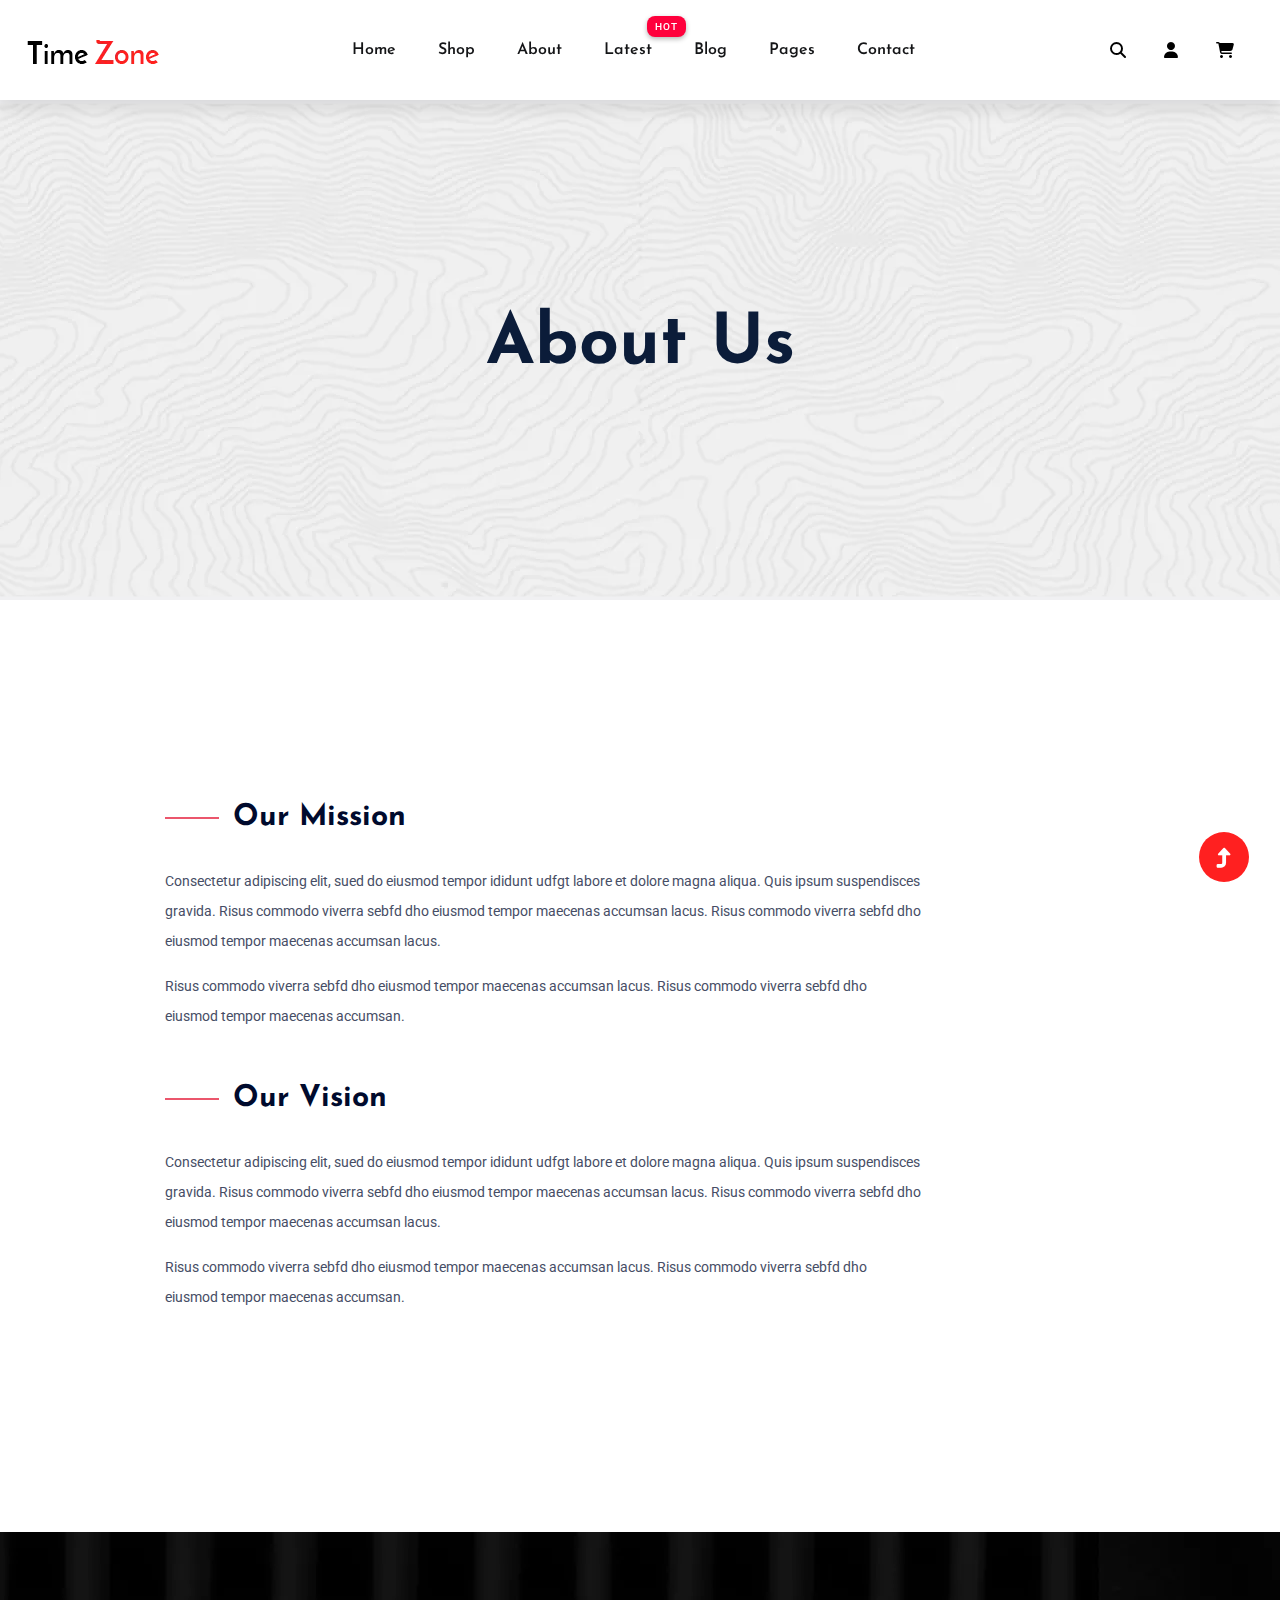
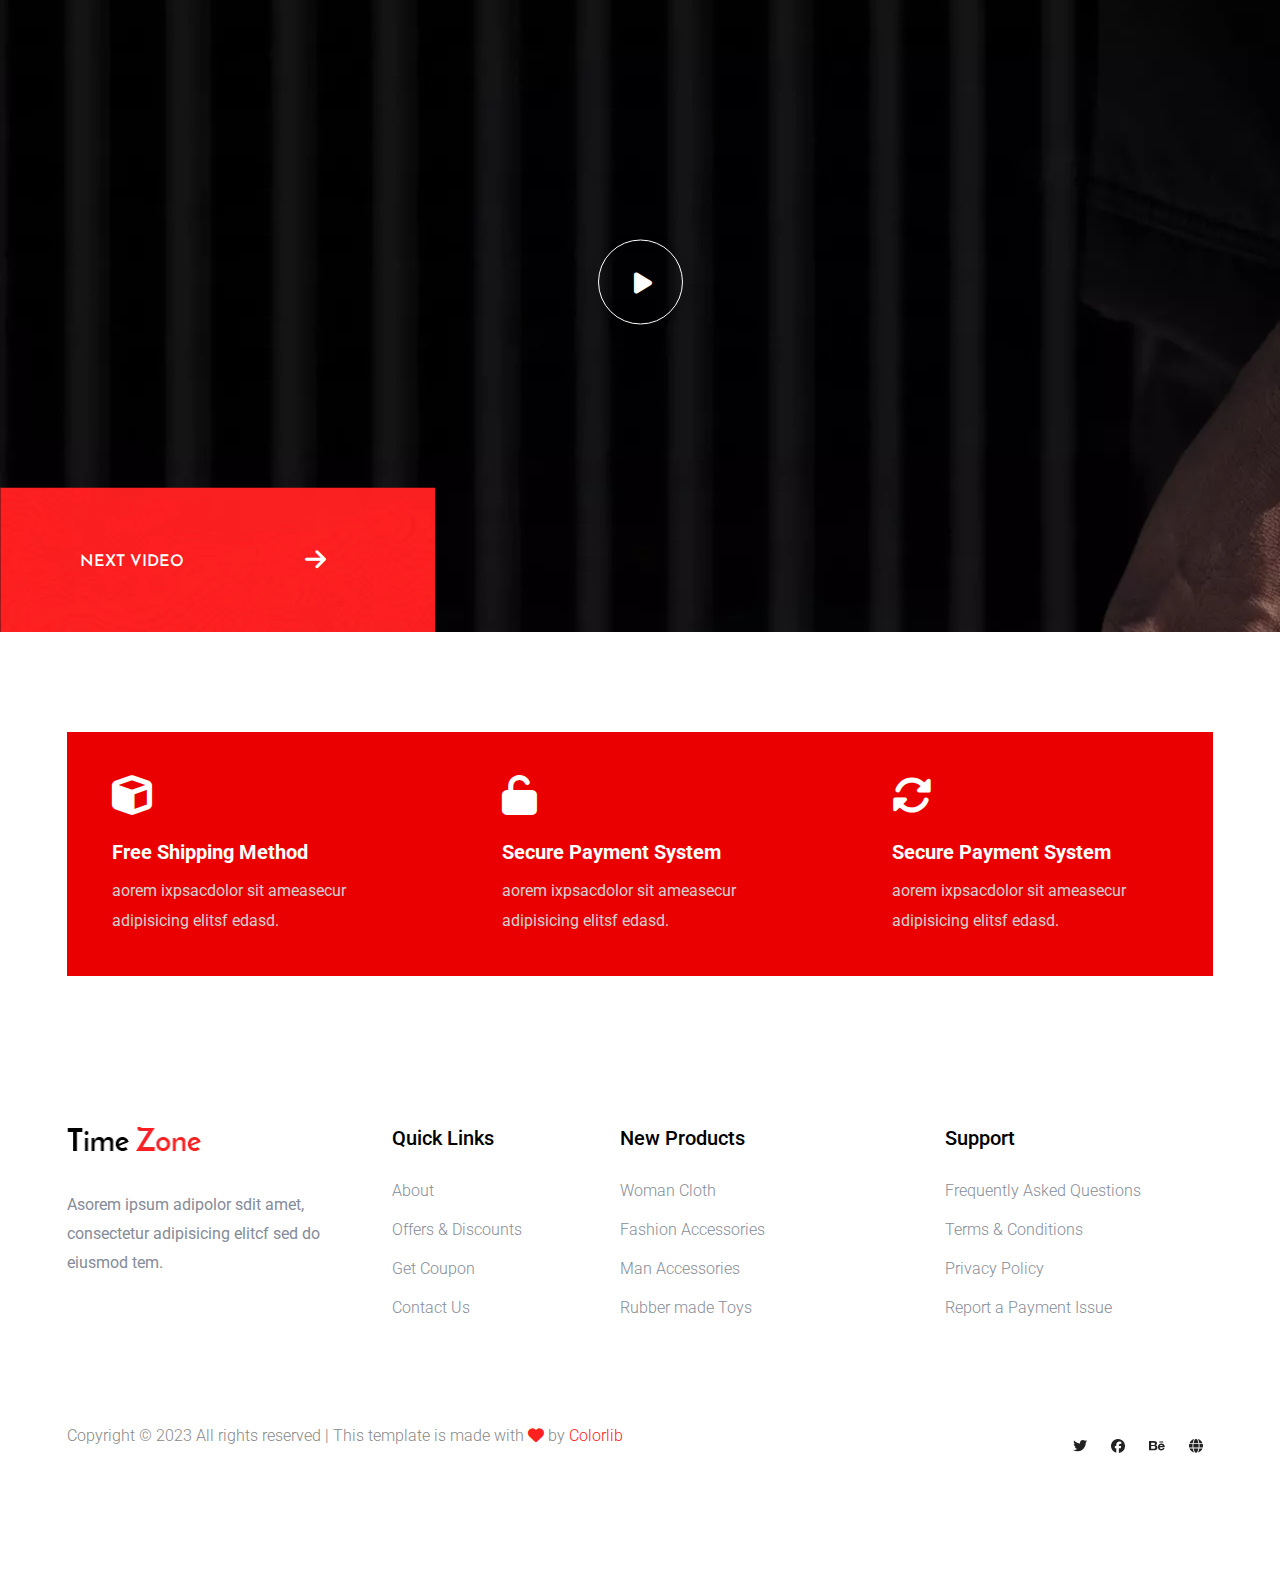
<file: about.html>
<!DOCTYPE html>
<html lang="en">

<head>
      <meta charset="UTF-8">
      <meta http-equiv="X-UA-Compatible" content="IE=edge">
      <meta name="viewport" content="width=device-width, initial-scale=1.0">
      <title>Watch shop | eCommers</title>
      <link rel="shortcut icon" type="image/x-icon" href="images/favicon.ico">
      <!-- Font-Awesome -->
      <link rel="stylesheet" href="https://cdnjs.cloudflare.com/ajax/libs/font-awesome/6.2.1/css/all.min.css">
      <!-- Font family osefin+Sans and Roboto  -->
      <link href="https://fonts.googleapis.com/css2?family=Josefin+Sans:ital,wght@0,200;0,300;0,400;0,500;0,600;0,700;1,200;1,300;1,400;1,500;1,600;1,700&family=Roboto:ital,wght@0,100;0,300;0,400;0,500;0,700;1,100;1,300;1,400;1,500;1,700&display=swap"
            rel="stylesheet">
      <link rel="stylesheet" href="css/fonts.css">
      <!-- Bootstrap -->
      <link rel="stylesheet" href="css/bootstrap.min.css">

      <link rel="stylesheet" href="css/main.css">

</head>

<body>
      <!-- Start Section Header   -->
      <header class="header">
            <nav class="navbar navbar-expand-lg header-sticky sticky-bar sticky">
                  <div class="container-fluid">
                        <a class="navbar-brand" href="index.html">
                              <img src="images/logo.png.webp" alt="">
                        </a>
                        <button class="navbar-toggler" type="button" data-bs-toggle="collapse"
                              data-bs-target="#navbarSupportedContent" aria-controls="navbarSupportedContent"
                              aria-expanded="false" aria-label="Toggle navigation">
                              <span class="navbar-toggler-icon"></span>
                        </button>
                        <div class="collapse navbar-collapse" id="navbarSupportedContent">
                              <ul class="navbar-nav m-auto mb-2 mb-lg-0">
                                    <li class="nav-item">
                                          <a class="nav-link active" aria-current="page" href="index.html">Home</a>
                                    </li>
                                    <li class="nav-item">
                                          <a class="nav-link active" aria-current="page" href="shop.html">Shop</a>
                                    </li>
                                    <li class="nav-item">
                                          <a class="nav-link active" aria-current="page" href="about.html">About</a>
                                    </li>
                                    <li class="nav-item hot">
                                          <a class="nav-link active " aria-current="page" href="#">Latest</a>
                                          <ul class="submenu">
                                                <li><a href="shop.html"> Product list</a></li>
                                                <li><a href="product_details.html"> Product Details</a></li>
                                          </ul>
                                    </li>
                                    <li class="nav-item">
                                          <a class="nav-link active" aria-current="page" href="blog.html">Blog</a>
                                          <ul class="submenu">
                                                <li><a href="blog.html">Blog</a></li>
                                                <li><a href="blog-details.html">Blog Details</a></li>
                                          </ul>
                                    </li>
                                    <li class="nav-item">
                                          <a class="nav-link active" aria-current="page" href="#">Pages</a>
                                          <ul class="submenu">
                                                <li><a href="login.html">Login</a></li>
                                                <li><a href="cart.html">Cart</a></li>
                                                <li><a href="elements.html">Element</a></li>
                                                <li><a href="confirmation.html">Confirmation</a></li>
                                                <li><a href="checkout.html">Product Checkout</a></li>
                                          </ul>
                                    </li>
                                    <li class="nav-item">
                                          <a class="nav-link active" aria-current="page" href="contact.html">Contact</a>
                                    </li>



                              </ul>

                        </div>
                        <div class="header-right">
                              <ul class="d-flex justify-content-between">
                                    <li>
                                          <div class="nav-search search-switch"><i
                                                      class="fa-solid fa-magnifying-glass"></i>
                                          </div>
                                    </li>
                                    <li><a href="login.html"><i class="fa-solid fa-user"></i></a></li>
                                    <li><a href="cart.html"><i class="fa-solid fa-cart-shopping"></i></a></li>
                              </ul>
                        </div>

                  </div>

            </nav>

      </header>
      <!-- End Section Header   -->

      <!-- Start Main  -->
      <main>
            <div class="slider-area ">
                  <div class="single-slider slider-height2 d-flex align-items-center">
                        <div class="container">
                              <div class="row">
                                    <div class="col-xl-12">
                                          <div class="hero-cap text-center">
                                                <h2>about us</h2>
                                          </div>
                                    </div>
                              </div>
                        </div>
                  </div>
            </div>

            <div class="about-details section-padding30">
                  <div class="container">
                        <div class="row">
                              <div class="offset-xl-1 col-lg-8">
                                    <div class="about-details-cap mb-50">
                                          <h4>Our Mission</h4>
                                          <p>Consectetur adipiscing elit, sued do eiusmod tempor ididunt udfgt labore et dolore
                                                magna aliqua. Quis ipsum suspendisces gravida. Risus commodo viverra sebfd dho
                                                eiusmod tempor maecenas accumsan lacus. Risus commodo viverra sebfd dho eiusmod
                                                tempor maecenas accumsan lacus.
                                          </p>
                                          <p> Risus commodo viverra sebfd dho eiusmod tempor maecenas accumsan lacus. Risus commodo
                                                viverra sebfd dho eiusmod tempor maecenas accumsan.</p>
                                    </div>
                                    <div class="about-details-cap mb-50">
                                          <h4>Our Vision</h4>
                                          <p>Consectetur adipiscing elit, sued do eiusmod tempor ididunt udfgt labore et dolore
                                                magna aliqua. Quis ipsum suspendisces gravida. Risus commodo viverra sebfd dho
                                                eiusmod tempor maecenas accumsan lacus. Risus commodo viverra sebfd dho eiusmod
                                                tempor maecenas accumsan lacus.
                                          </p>
                                          <p> Risus commodo viverra sebfd dho eiusmod tempor maecenas accumsan lacus. Risus commodo
                                                viverra sebfd dho eiusmod tempor maecenas accumsan.</p>
                                    </div>
                              </div>
                        </div>
                  </div>
            </div>

            <!-- start video-area -->
            <div class="video-area mb-100">
                  <div class="container-fluid">
                        <div class="row align-items-center">
                              <div class="col-lg-12">
                                    <div class="video-wrap">
                                          <div class="play-btn ">
                                                <a class="popup-video" href="https://www.youtube.com/watch?v=KMc6DyEJp04">
                                                      <i class="fas fa-play"></i>
                                                </a>
                                          </div>
                                    </div>
                              </div>
                        </div>
            
                        <div class="thumb-content-box">
                              <div class="thumb-content">
                                    <h3>Next Video</h3>
                                    <a href="#"> <i class="fa-solid fa-arrow-right"></i></a>
                              </div>
                        </div>
                  </div>
            </div>
            <!-- end video-area -->
      
            <!-- start shop-method-area -->
            <div class="shop-method-area">
                  <div class="container">
                        <div class="method-wrapper">
                              <div class="row d-flex justify-content-between">
                                    <div class="col-xl-4 col-lg-4 col-md-6">
                                          <div class="single-method mb-40">
                                                <i class="fa-solid fa-cube"></i>
                                                <h6>Free Shipping Method</h6>
                                                <p>aorem ixpsacdolor sit ameasecur adipisicing elitsf edasd.</p>
                                          </div>
                                    </div>
                                    <div class="col-xl-4 col-lg-4 col-md-6">
                                          <div class="single-method mb-40">
                                                <i class="fa-solid fa-unlock"></i>
                                                <h6>Secure Payment System</h6>
                                                <p>aorem ixpsacdolor sit ameasecur adipisicing elitsf edasd.</p>
                                          </div>
                                    </div>
                                    <div class="col-xl-4 col-lg-4 col-md-6">
                                          <div class="single-method mb-40">
                                                <i class="fa-solid fa-rotate"></i>
                                                <h6>Secure Payment System</h6>
                                                <p>aorem ixpsacdolor sit ameasecur adipisicing elitsf edasd.</p>
                                          </div>
                                    </div>
                              </div>
                        </div>
                  </div>
            </div>
            <!-- end shop-method-area -->
      </main>
      <!-- End Main  -->
      
      <!-- Start Footer  -->
      <footer>
            <div class="footer-area footer-padding">
                  <div class="container">
                        <div class="row d-flex justify-content-between">
                              <div class="col-xl-3 col-lg-3 col-md-5 col-sm-6">
                                    <div class="single-footer-caption mb-50">
                                          <div class="single-footer-caption mb-30">
      
                                                <div class="footer-logo">
                                                      <a href="index.html"><img src="images/logo2_footer.png.webp" alt=""></a>
                                                </div>
                                                <div class="footer-tittle">
                                                      <div class="footer-pera">
                                                            <p>Asorem ipsum adipolor sdit amet, consectetur adipisicing elitcf
                                                                  sed do eiusmod
                                                                  tem.</p>
                                                      </div>
                                                </div>
                                          </div>
                                    </div>
                              </div>
                              <div class="col-xl-2 col-lg-3 col-md-3 col-sm-5">
                                    <div class="single-footer-caption mb-50">
                                          <div class="footer-tittle">
                                                <h4>Quick Links</h4>
                                                <ul>
                                                      <li><a href="#">About</a></li>
                                                      <li><a href="#"> Offers &amp; Discounts</a></li>
                                                      <li><a href="#"> Get Coupon</a></li>
                                                      <li><a href="#"> Contact Us</a></li>
                                                </ul>
                                          </div>
                                    </div>
                              </div>
                              <div class="col-xl-3 col-lg-3 col-md-4 col-sm-7">
                                    <div class="single-footer-caption mb-50">
                                          <div class="footer-tittle">
                                                <h4>New Products</h4>
                                                <ul>
                                                      <li><a href="#">Woman Cloth</a></li>
                                                      <li><a href="#">Fashion Accessories</a></li>
                                                      <li><a href="#"> Man Accessories</a></li>
                                                      <li><a href="#"> Rubber made Toys</a></li>
                                                </ul>
                                          </div>
                                    </div>
                              </div>
                              <div class="col-xl-3 col-lg-3 col-md-5 col-sm-7">
                                    <div class="single-footer-caption mb-50">
                                          <div class="footer-tittle">
                                                <h4>Support</h4>
                                                <ul>
                                                      <li><a href="#">Frequently Asked Questions</a></li>
                                                      <li><a href="#">Terms &amp; Conditions</a></li>
                                                      <li><a href="#">Privacy Policy</a></li>
                                                      <li><a href="#">Report a Payment Issue</a></li>
                                                </ul>
                                          </div>
                                    </div>
                              </div>
                        </div>
                        <div class="row align-items-center">
                              <div class="col-xl-7 col-lg-8 col-md-7">
                                    <div class="footer-copy-right">
                                          <p>
                                                Copyright ©
                                                2023 All rights reserved | This
                                                template is made with <i class="fa fa-heart" aria-hidden="true"></i> by <a
                                                      href="https://colorlib.com" target="_blank">Colorlib</a>
                                          </p>
                                    </div>
                              </div>
                              <div class="col-xl-5 col-lg-4 col-md-5">
                                    <div class="footer-copy-right f-right">
      
                                          <div class="footer-social">
                                                <a href="#"><i class="fa-brands fa-twitter"></i></a>
                                                <a href="https://www.facebook.com/sai4ull"><i
                                                            class="fa-brands fa-facebook"></i></a>
                                                <a href="#"><i class="fa-brands fa-behance"></i></a>
                                                <a href="#"><i class="fa-solid fa-globe"></i></a>
                                          </div>
                                    </div>
                              </div>
                        </div>
                  </div>
      
            </div>
      </footer>
      <a id="scrollUp" href="#top" style="position: fixed; z-index: 2147483647;"><i class="fa-solid fa-turn-up"></i></a>
      <!-- End Footer  -->

</body>

</html>
</file>
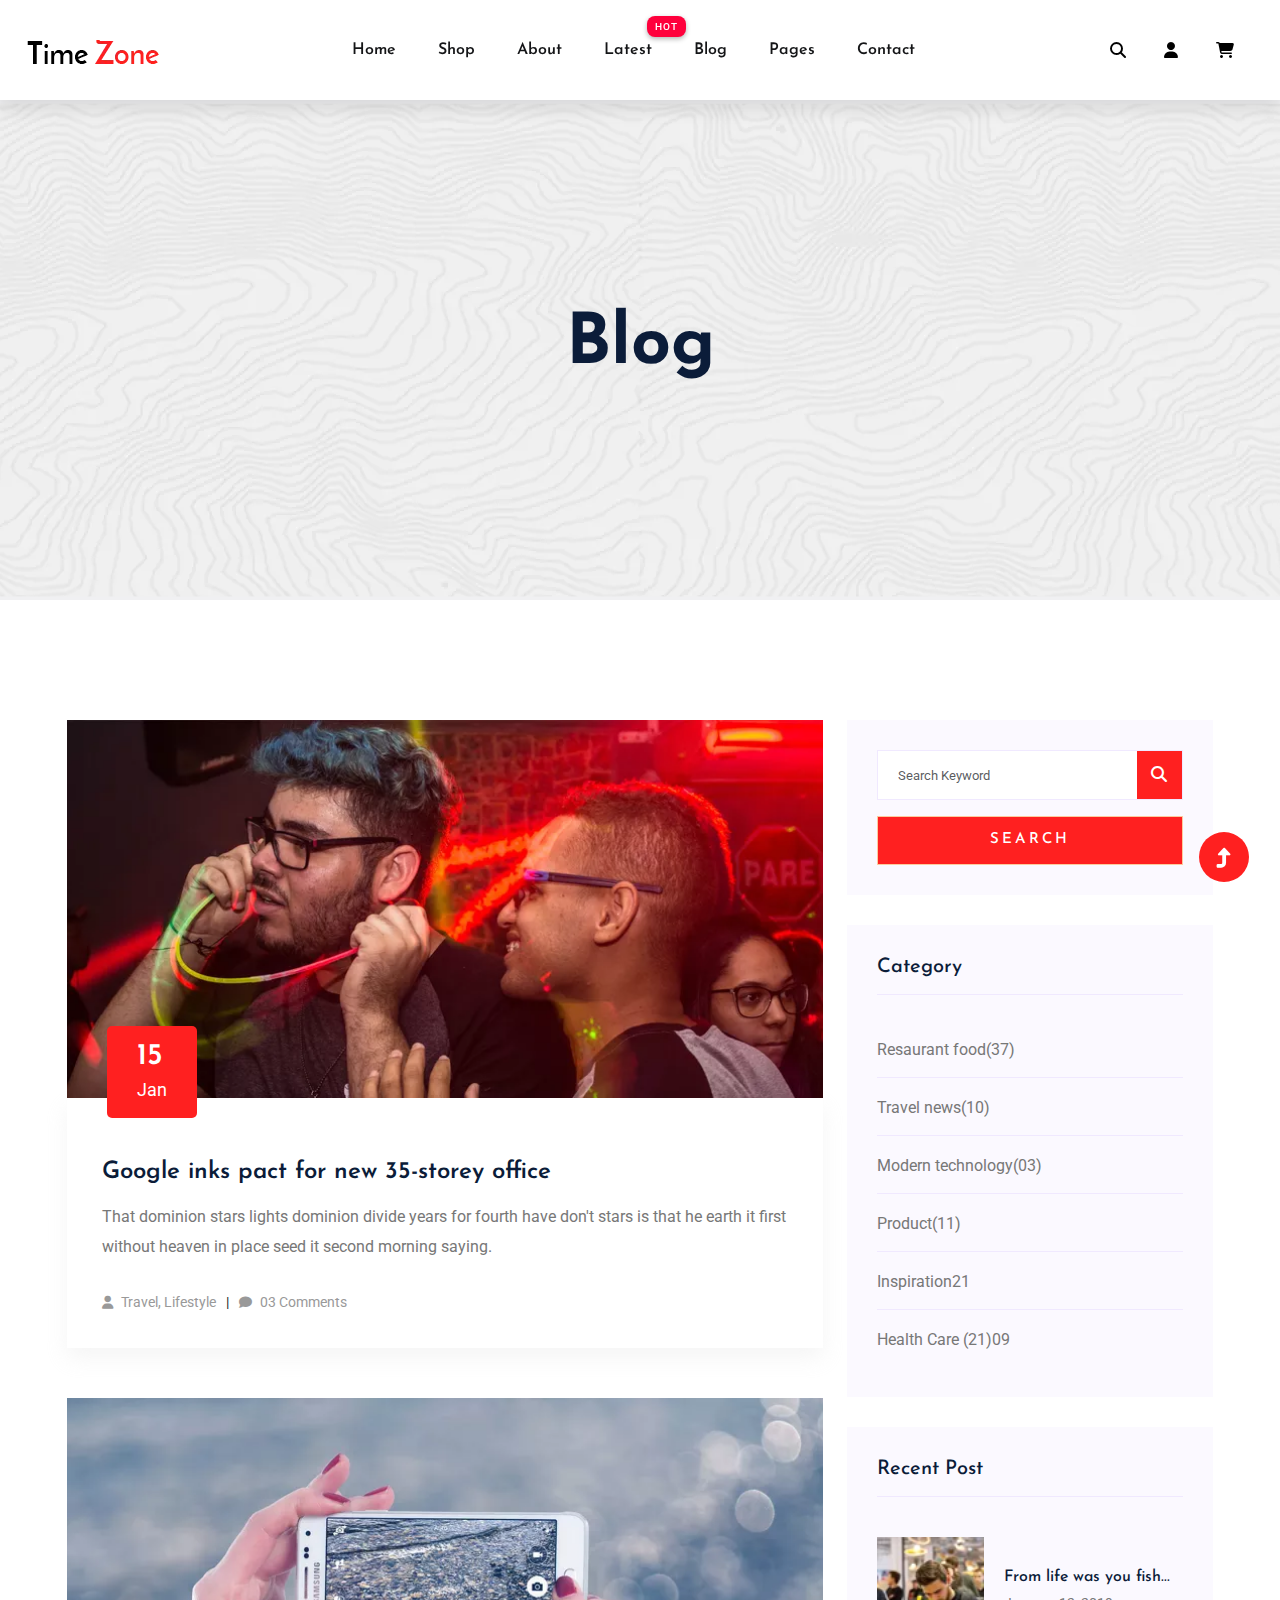
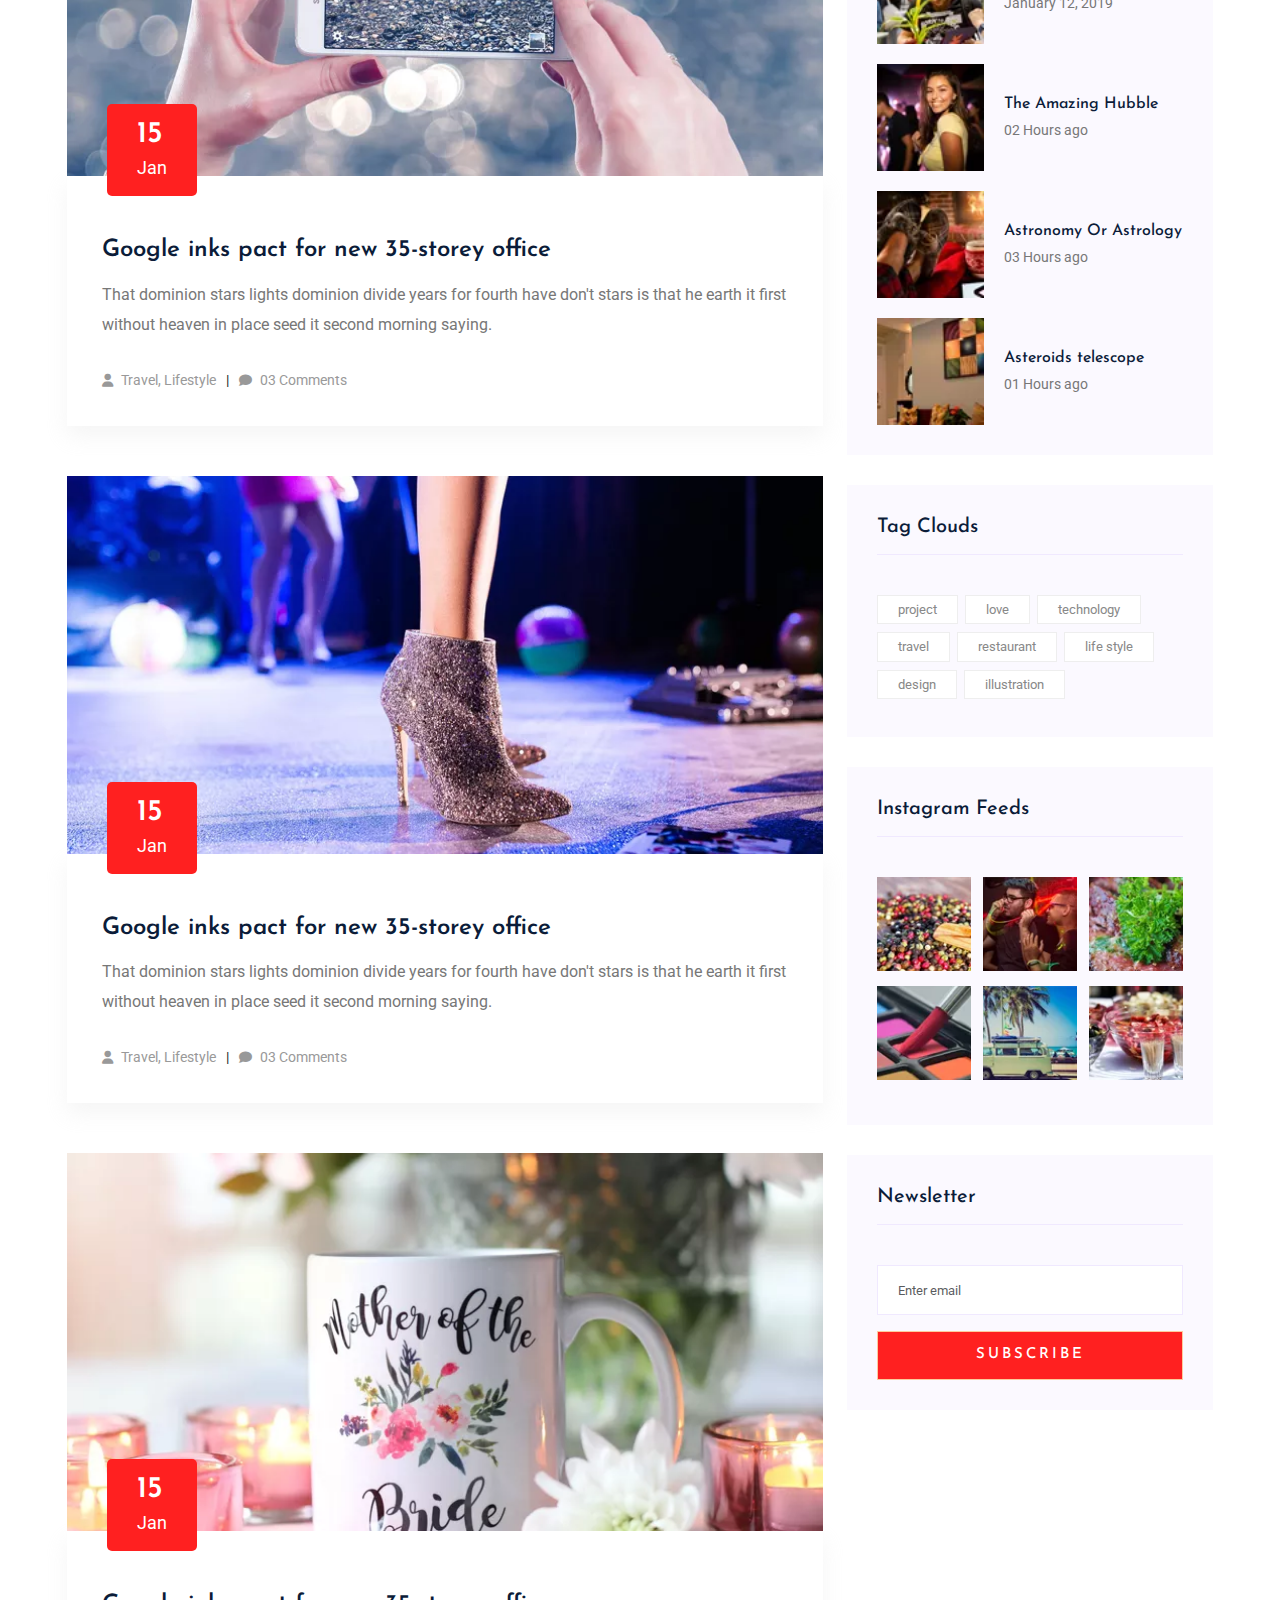
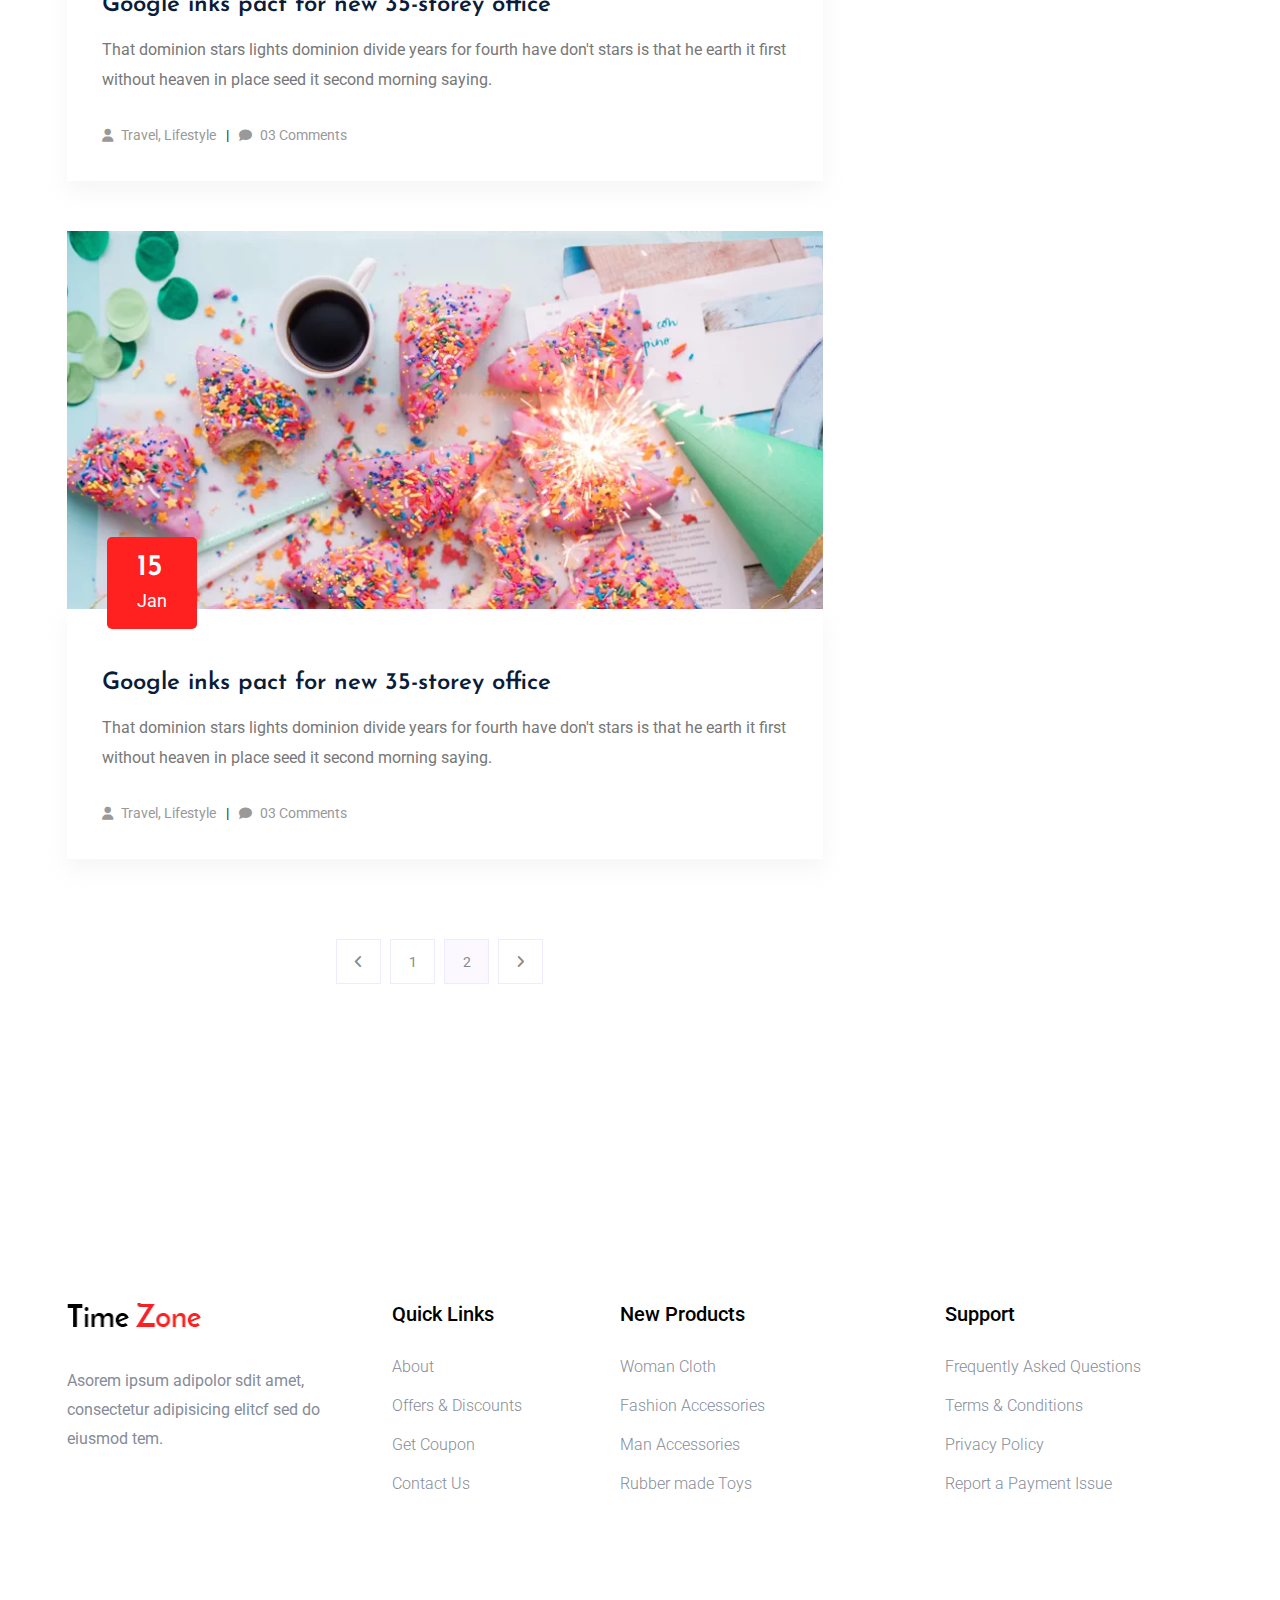
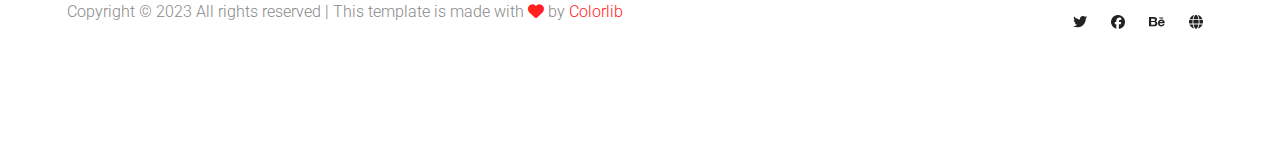
<file: blog.html>
<!DOCTYPE html>
<html lang="en">

<head>
      <meta charset="UTF-8">
      <meta http-equiv="X-UA-Compatible" content="IE=edge">
      <meta name="viewport" content="width=device-width, initial-scale=1.0">
      <title>Watch shop | eCommers</title>
      <link rel="shortcut icon" type="image/x-icon" href="images/favicon.ico">
      <!-- Font-Awesome -->
      <link rel="stylesheet" href="https://cdnjs.cloudflare.com/ajax/libs/font-awesome/6.2.1/css/all.min.css">
      <!-- Font family osefin+Sans and Roboto  -->
      <link href="https://fonts.googleapis.com/css2?family=Josefin+Sans:ital,wght@0,200;0,300;0,400;0,500;0,600;0,700;1,200;1,300;1,400;1,500;1,600;1,700&family=Roboto:ital,wght@0,100;0,300;0,400;0,500;0,700;1,100;1,300;1,400;1,500;1,700&display=swap"
            rel="stylesheet">
      <link rel="stylesheet" href="css/fonts.css">
      <!-- Bootstrap -->
      <link rel="stylesheet" href="css/bootstrap.min.css">

      <link rel="stylesheet" href="css/main.css">

</head>

<body>
      <!-- Start Section Header   -->
      <header class="header">
            <nav class="navbar navbar-expand-lg header-sticky sticky-bar sticky">
                  <div class="container-fluid">
                        <a class="navbar-brand" href="index.html">
                              <img src="images/logo.png.webp" alt="">
                        </a>
                        <button class="navbar-toggler" type="button" data-bs-toggle="collapse"
                              data-bs-target="#navbarSupportedContent" aria-controls="navbarSupportedContent"
                              aria-expanded="false" aria-label="Toggle navigation">
                              <span class="navbar-toggler-icon"></span>
                        </button>
                        <div class="collapse navbar-collapse" id="navbarSupportedContent">
                              <ul class="navbar-nav m-auto mb-2 mb-lg-0">
                                    <li class="nav-item">
                                          <a class="nav-link active" aria-current="page" href="index.html">Home</a>
                                    </li>
                                    <li class="nav-item">
                                          <a class="nav-link active" aria-current="page" href="shop.html">Shop</a>
                                    </li>
                                    <li class="nav-item">
                                          <a class="nav-link active" aria-current="page" href="about.html">About</a>
                                    </li>
                                    <li class="nav-item hot">
                                          <a class="nav-link active " aria-current="page" href="#">Latest</a>
                                          <ul class="submenu">
                                                <li><a href="shop.html"> Product list</a></li>
                                                <li><a href="product_details.html"> Product Details</a></li>
                                          </ul>
                                    </li>
                                    <li class="nav-item">
                                          <a class="nav-link active" aria-current="page" href="blog.html">Blog</a>
                                          <ul class="submenu">
                                                <li><a href="blog.html">Blog</a></li>
                                                <li><a href="blog-details.html">Blog Details</a></li>
                                          </ul>
                                    </li>
                                    <li class="nav-item">
                                          <a class="nav-link active" aria-current="page" href="#">Pages</a>
                                          <ul class="submenu">
                                                <li><a href="login.html">Login</a></li>
                                                <li><a href="cart.html">Cart</a></li>
                                                <li><a href="elements.html">Element</a></li>
                                                <li><a href="confirmation.html">Confirmation</a></li>
                                                <li><a href="checkout.html">Product Checkout</a></li>
                                          </ul>
                                    </li>
                                    <li class="nav-item">
                                          <a class="nav-link active" aria-current="page" href="contact.html">Contact</a>
                                    </li>



                              </ul>

                        </div>
                        <div class="header-right">
                              <ul class="d-flex justify-content-between">
                                    <li>
                                          <div class="nav-search search-switch"><i
                                                      class="fa-solid fa-magnifying-glass"></i>
                                          </div>
                                    </li>
                                    <li><a href="login.html"><i class="fa-solid fa-user"></i></a></li>
                                    <li><a href="cart.html"><i class="fa-solid fa-cart-shopping"></i></a></li>
                              </ul>
                        </div>

                  </div>

            </nav>

      </header>
      <!-- End Section Header   -->

      <!-- Start Main  -->
      <main>
            <div class="slider-area ">
                  <div class="single-slider slider-height2 d-flex align-items-center">
                        <div class="container">
                              <div class="row">
                                    <div class="col-xl-12">
                                          <div class="hero-cap text-center">
                                                <h2>blog</h2>
                                          </div>
                                    </div>
                              </div>
                        </div>
                  </div>
            </div>

            <section class="blog_area section-padding">
                  <div class="container">
                        <div class="row">
                              <div class="col-lg-8 mb-5 mb-lg-0">
                                    <div class="blog_left_sidebar">
                                          <div class="blog_item">
                                                <div class="blog_item_img">
                                                      <img class="card-img rounded-0" src="images/single_blog_1.png.webp" alt="">
                                                      <a href="#" class="blog_item_date">
                                                            <h3>15</h3>
                                                            <p>Jan</p>
                                                      </a>
                                                </div>
                                                <div class="blog_details">
                                                      <a class="d-inline-block" href="single-blog.html">
                                                            <h2>Google inks pact for new 35-storey office</h2>
                                                      </a>
                                                      <p>That dominion stars lights dominion divide years for fourth have don't stars is that
                                                            he earth it first without heaven in place seed it second morning saying.</p>
                                                      <ul class="blog-info-link">
                                                            <li class="fasla"><a href="#"><i class="fa-solid fa-user"></i> Travel, Lifestyle</a></li>
                                                            <li><a href="#"><i class="fa-solid fa-comment"></i> 03 Comments</a></li>
                                                      </ul>
                                                </div>
                                          </div>

                                          <div class="blog_item">
                                                <div class="blog_item_img">
                                                      <img class="card-img rounded-0" src="images/single_blog_2.png.webp" alt="">
                                                      <a href="#" class="blog_item_date">
                                                            <h3>15</h3>
                                                            <p>Jan</p>
                                                      </a>
                                                </div>
                                                <div class="blog_details">
                                                      <a class="d-inline-block" href="single-blog.html">
                                                            <h2>Google inks pact for new 35-storey office</h2>
                                                      </a>
                                                      <p>That dominion stars lights dominion divide years for fourth have don't stars is that
                                                            he earth it first without heaven in place seed it second morning saying.</p>
                                                      <ul class="blog-info-link">
                                                            <li class="fasla"><a href="#"><i class="fa-solid fa-user"></i> Travel, Lifestyle</a></li>
                                                            <li><a href="#"><i class="fa-solid fa-comment"></i> 03 Comments</a></li>
                                                      </ul>
                                                </div>
                                          </div>

                                          <div class="blog_item">
                                                <div class="blog_item_img">
                                                      <img class="card-img rounded-0" src="images/single_blog_3.png.webp" alt="">
                                                      <a href="#" class="blog_item_date">
                                                            <h3>15</h3>
                                                            <p>Jan</p>
                                                      </a>
                                                </div>
                                                <div class="blog_details">
                                                      <a class="d-inline-block" href="single-blog.html">
                                                            <h2>Google inks pact for new 35-storey office</h2>
                                                      </a>
                                                      <p>That dominion stars lights dominion divide years for fourth have don't stars is that
                                                            he earth it first without heaven in place seed it second morning saying.</p>
                                                      <ul class="blog-info-link">
                                                            <li class="fasla"><a href="#"><i class="fa-solid fa-user"></i> Travel, Lifestyle</a></li>
                                                            <li><a href="#"><i class="fa-solid fa-comment"></i> 03 Comments</a></li>
                                                      </ul>
                                                </div>
                                          </div>

                                          <div class="blog_item">
                                                <div class="blog_item_img">
                                                      <img class="card-img rounded-0" src="images/single_blog_4.png.webp" alt="">
                                                      <a href="#" class="blog_item_date">
                                                            <h3>15</h3>
                                                            <p>Jan</p>
                                                      </a>
                                                </div>
                                                <div class="blog_details">
                                                      <a class="d-inline-block" href="single-blog.html">
                                                            <h2>Google inks pact for new 35-storey office</h2>
                                                      </a>
                                                      <p>That dominion stars lights dominion divide years for fourth have don't stars is that
                                                            he earth it first without heaven in place seed it second morning saying.</p>
                                                      <ul class="blog-info-link">
                                                            <li class="fasla"><a href="#"><i class="fa-solid fa-user"></i> Travel, Lifestyle</a></li>
                                                            <li><a href="#"><i class="fa-solid fa-comment"></i> 03 Comments</a></li>
                                                      </ul>
                                                </div>
                                          </div>

                                          <div class="blog_item">
                                                <div class="blog_item_img">
                                                      <img class="card-img rounded-0" src="images/single_blog_5.png.webp" alt="">
                                                      <a href="#" class="blog_item_date">
                                                            <h3>15</h3>
                                                            <p>Jan</p>
                                                      </a>
                                                </div>
                                                <div class="blog_details">
                                                      <a class="d-inline-block" href="single-blog.html">
                                                            <h2>Google inks pact for new 35-storey office</h2>
                                                      </a>
                                                      <p>That dominion stars lights dominion divide years for fourth have don't stars is that
                                                            he earth it first without heaven in place seed it second morning saying.</p>
                                                      <ul class="blog-info-link">
                                                            <li class="fasla"><a href="#"><i class="fa-solid fa-user"></i> Travel, Lifestyle</a></li>
                                                            <li><a href="#"><i class="fa-solid fa-comment"></i> 03 Comments</a></li>
                                                      </ul>
                                                </div>
                                          </div>

                                          <nav class="blog-pagination justify-content-center d-flex">
                                                <ul class="pagination">
                                                      <li class="page-item">
                                                            <a href="#" class="page-link" aria-label="Previous">
                                                                  <i class="fa-solid fa-angle-left"></i>
                                                            </a>
                                                      </li>
                                                      <li class="page-item">
                                                            <a href="#" class="page-link">1</a>
                                                      </li>
                                                      <li class="page-item active">
                                                            <a href="#" class="page-link">2</a>
                                                      </li>
                                                      <li class="page-item">
                                                            <a href="#" class="page-link" aria-label="Next">
                                                                  <i class="fa-solid fa-angle-right"></i>
                                                            </a>
                                                      </li>
                                                </ul>
                                          </nav>
                                    </div>
                              </div>
                              <div class="col-lg-4">
                                    <div class="blog_right_sidebar">
                                          <aside class="single_sidebar_widget search_widget">
                                                <form action="#">
                                                      <div class="form-group">
                                                            <div class="input-group mb-3">
                                                                  <input type="text" class="form-control" placeholder="Search Keyword"
                                                                        onfocus="this.placeholder = ''" onblur="this.placeholder = 'Search Keyword'">
                                                                  <div class="input-group-append">
                                                                        <button class="btns" type="button"><i class="fa-solid fa-magnifying-glass"></i></button>
                                                                  </div>
                                                            </div>
                                                      </div>
                                                      <button class="button rounded-0 primary-bg text-white w-100 btn_1 boxed-btn"
                                                            type="submit">Search</button>
                                                </form>
                                          </aside>
                                          <aside class="single_sidebar_widget post_category_widget">
                                                <h4 class="widget_title">Category</h4>
                                                <ul class="list cat-list">
                                                      <li>
                                                            <a href="#" class="d-flex">
                                                                  <p>Resaurant food</p>
                                                                  <p>(37)</p>
                                                            </a>
                                                      </li>
                                                      <li>
                                                            <a href="#" class="d-flex">
                                                                  <p>Travel news</p>
                                                                  <p>(10)</p>
                                                            </a>
                                                      </li>
                                                      <li>
                                                            <a href="#" class="d-flex">
                                                                  <p>Modern technology</p>
                                                                  <p>(03)</p>
                                                            </a>
                                                      </li>
                                                      <li>
                                                            <a href="#" class="d-flex">
                                                                  <p>Product</p>
                                                                  <p>(11)</p>
                                                            </a>
                                                      </li>
                                                      <li>
                                                            <a href="#" class="d-flex">
                                                                  <p>Inspiration</p>
                                                                  <p>21</p>
                                                            </a>
                                                      </li>
                                                      <li>
                                                            <a href="#" class="d-flex">
                                                                  <p>Health Care (21)</p>
                                                                  <p>09</p>
                                                            </a>
                                                      </li>
                                                </ul>
                                          </aside>
                                          <aside class="single_sidebar_widget popular_post_widget">
                                                <h3 class="widget_title">Recent Post</h3>
                                                <div class="media post_item">
                                                      <img src="images/post_1.png.webp" alt="post" class="imgs">
                                                      <div class="media-body">
                                                            <a href="single-blog.html">
                                                                  <h3>From life was you fish...</h3>
                                                            </a>
                                                            <p>January 12, 2019</p>
                                                      </div>
                                                </div>
                                                <div class="media post_item">
                                                      <img src="images/post_2.png.webp" alt="post" class="imgs">
                                                      <div class="media-body">
                                                            <a href="single-blog.html">
                                                                  <h3>The Amazing Hubble</h3>
                                                            </a>
                                                            <p>02 Hours ago</p>
                                                      </div>
                                                </div>
                                                <div class="media post_item">
                                                      <img src="images/post_3.png.webp" alt="post" class="imgs">
                                                      <div class="media-body">
                                                            <a href="single-blog.html">
                                                                  <h3>Astronomy Or Astrology</h3>
                                                            </a>
                                                            <p>03 Hours ago</p>
                                                      </div>
                                                </div>
                                                <div class="media post_item">
                                                      <img src="images/post_4.png.webp" alt="post" class="imgs">
                                                      <div class="media-body">
                                                            <a href="single-blog.html">
                                                                  <h3>Asteroids telescope</h3>
                                                            </a>
                                                            <p>01 Hours ago</p>
                                                      </div>
                                                </div>
                                          </aside>
                                          <aside class="single_sidebar_widget tag_cloud_widget" >
                                                <h4 class="widget_title">Tag Clouds</h4>
                                                <ul class="list">
                                                      <li>
                                                            <a href="#">project</a>
                                                      </li>
                                                      <li>
                                                            <a href="#">love</a>
                                                      </li>
                                                      <li>
                                                            <a href="#">technology</a>
                                                      </li>
                                                      <li>
                                                            <a href="#">travel</a>
                                                      </li>
                                                      <li>
                                                            <a href="#">restaurant</a>
                                                      </li>
                                                      <li>
                                                            <a href="#">life style</a>
                                                      </li>
                                                      <li>
                                                            <a href="#">design</a>
                                                      </li>
                                                      <li>
                                                            <a href="#">illustration</a>
                                                      </li>
                                                </ul>
                                          </aside>
                                          <aside class="single_sidebar_widget instagram_feeds">
                                                <h4 class="widget_title">Instagram Feeds</h4>
                                                <ul class="instagram_row flex-wrap">
                                                      <li>
                                                            <a href="#">
                                                                  <img class="img-fluid" src="images/post_5.png.webp" alt="">
                                                            </a>
                                                      </li>
                                                      <li>
                                                            <a href="#">
                                                                  <img class="img-fluid" src="images/post_6.png.webp" alt="">
                                                            </a>
                                                      </li>
                                                      <li>
                                                            <a href="#">
                                                                  <img class="img-fluid" src="images/post_7.png.webp" alt="">
                                                            </a>
                                                      </li>
                                                      <li>
                                                            <a href="#">
                                                                  <img class="img-fluid" src="images/post_8.png.webp" alt="">
                                                            </a>
                                                      </li>
                                                      <li>
                                                            <a href="#">
                                                                  <img class="img-fluid" src="images/post_9.png.webp" alt="">
                                                            </a>
                                                      </li>
                                                      <li>
                                                            <a href="#">
                                                                  <img class="img-fluid" src="images/post_10.png.webp" alt="">
                                                            </a>
                                                      </li>
                                                </ul>
                                          </aside>
                                          <aside class="single_sidebar_widget newsletter_widget">
                                                <h4 class="widget_title">Newsletter</h4>
                                                <form action="#">
                                                      <div class="form-group">
                                                            <input type="email" class="form-control" onfocus="this.placeholder = ''"
                                                                  onblur="this.placeholder = 'Enter email'" placeholder="Enter email" required="">
                                                      </div>
                                                      <button class="button rounded-0 primary-bg text-white w-100 btn_1 boxed-btn"
                                                            type="submit">Subscribe</button>
                                                </form>
                                          </aside>
                                    </div>
                              </div>

                        </div>
                  </div>

            </section>



      </main>
      <!-- End Main  -->

      <!-- Start Footer  -->
      <footer>
            <div class="footer-area footer-padding">
                  <div class="container">
                        <div class="row d-flex justify-content-between">
                              <div class="col-xl-3 col-lg-3 col-md-5 col-sm-6">
                                    <div class="single-footer-caption mb-50">
                                          <div class="single-footer-caption mb-30">

                                                <div class="footer-logo">
                                                      <a href="index.html"><img src="images/logo2_footer.png.webp"
                                                                  alt=""></a>
                                                </div>
                                                <div class="footer-tittle">
                                                      <div class="footer-pera">
                                                            <p>Asorem ipsum adipolor sdit amet, consectetur adipisicing
                                                                  elitcf
                                                                  sed do eiusmod
                                                                  tem.</p>
                                                      </div>
                                                </div>
                                          </div>
                                    </div>
                              </div>
                              <div class="col-xl-2 col-lg-3 col-md-3 col-sm-5">
                                    <div class="single-footer-caption mb-50">
                                          <div class="footer-tittle">
                                                <h4>Quick Links</h4>
                                                <ul>
                                                      <li><a href="#">About</a></li>
                                                      <li><a href="#"> Offers &amp; Discounts</a></li>
                                                      <li><a href="#"> Get Coupon</a></li>
                                                      <li><a href="#"> Contact Us</a></li>
                                                </ul>
                                          </div>
                                    </div>
                              </div>
                              <div class="col-xl-3 col-lg-3 col-md-4 col-sm-7">
                                    <div class="single-footer-caption mb-50">
                                          <div class="footer-tittle">
                                                <h4>New Products</h4>
                                                <ul>
                                                      <li><a href="#">Woman Cloth</a></li>
                                                      <li><a href="#">Fashion Accessories</a></li>
                                                      <li><a href="#"> Man Accessories</a></li>
                                                      <li><a href="#"> Rubber made Toys</a></li>
                                                </ul>
                                          </div>
                                    </div>
                              </div>
                              <div class="col-xl-3 col-lg-3 col-md-5 col-sm-7">
                                    <div class="single-footer-caption mb-50">
                                          <div class="footer-tittle">
                                                <h4>Support</h4>
                                                <ul>
                                                      <li><a href="#">Frequently Asked Questions</a></li>
                                                      <li><a href="#">Terms &amp; Conditions</a></li>
                                                      <li><a href="#">Privacy Policy</a></li>
                                                      <li><a href="#">Report a Payment Issue</a></li>
                                                </ul>
                                          </div>
                                    </div>
                              </div>
                        </div>
                        <div class="row align-items-center">
                              <div class="col-xl-7 col-lg-8 col-md-7">
                                    <div class="footer-copy-right">
                                          <p>
                                                Copyright ©
                                                2023 All rights reserved | This
                                                template is made with <i class="fa fa-heart" aria-hidden="true"></i> by
                                                <a href="https://colorlib.com" target="_blank">Colorlib</a>
                                          </p>
                                    </div>
                              </div>
                              <div class="col-xl-5 col-lg-4 col-md-5">
                                    <div class="footer-copy-right f-right">

                                          <div class="footer-social">
                                                <a href="#"><i class="fa-brands fa-twitter"></i></a>
                                                <a href="https://www.facebook.com/sai4ull"><i
                                                            class="fa-brands fa-facebook"></i></a>
                                                <a href="#"><i class="fa-brands fa-behance"></i></a>
                                                <a href="#"><i class="fa-solid fa-globe"></i></a>
                                          </div>
                                    </div>
                              </div>
                        </div>
                  </div>

            </div>
      </footer>
      <a id="scrollUp" href="#top" style="position: fixed; z-index: 2147483647;"><i class="fa-solid fa-turn-up"></i></a>
      <!-- End Footer  -->

</body>

</html>
</file>
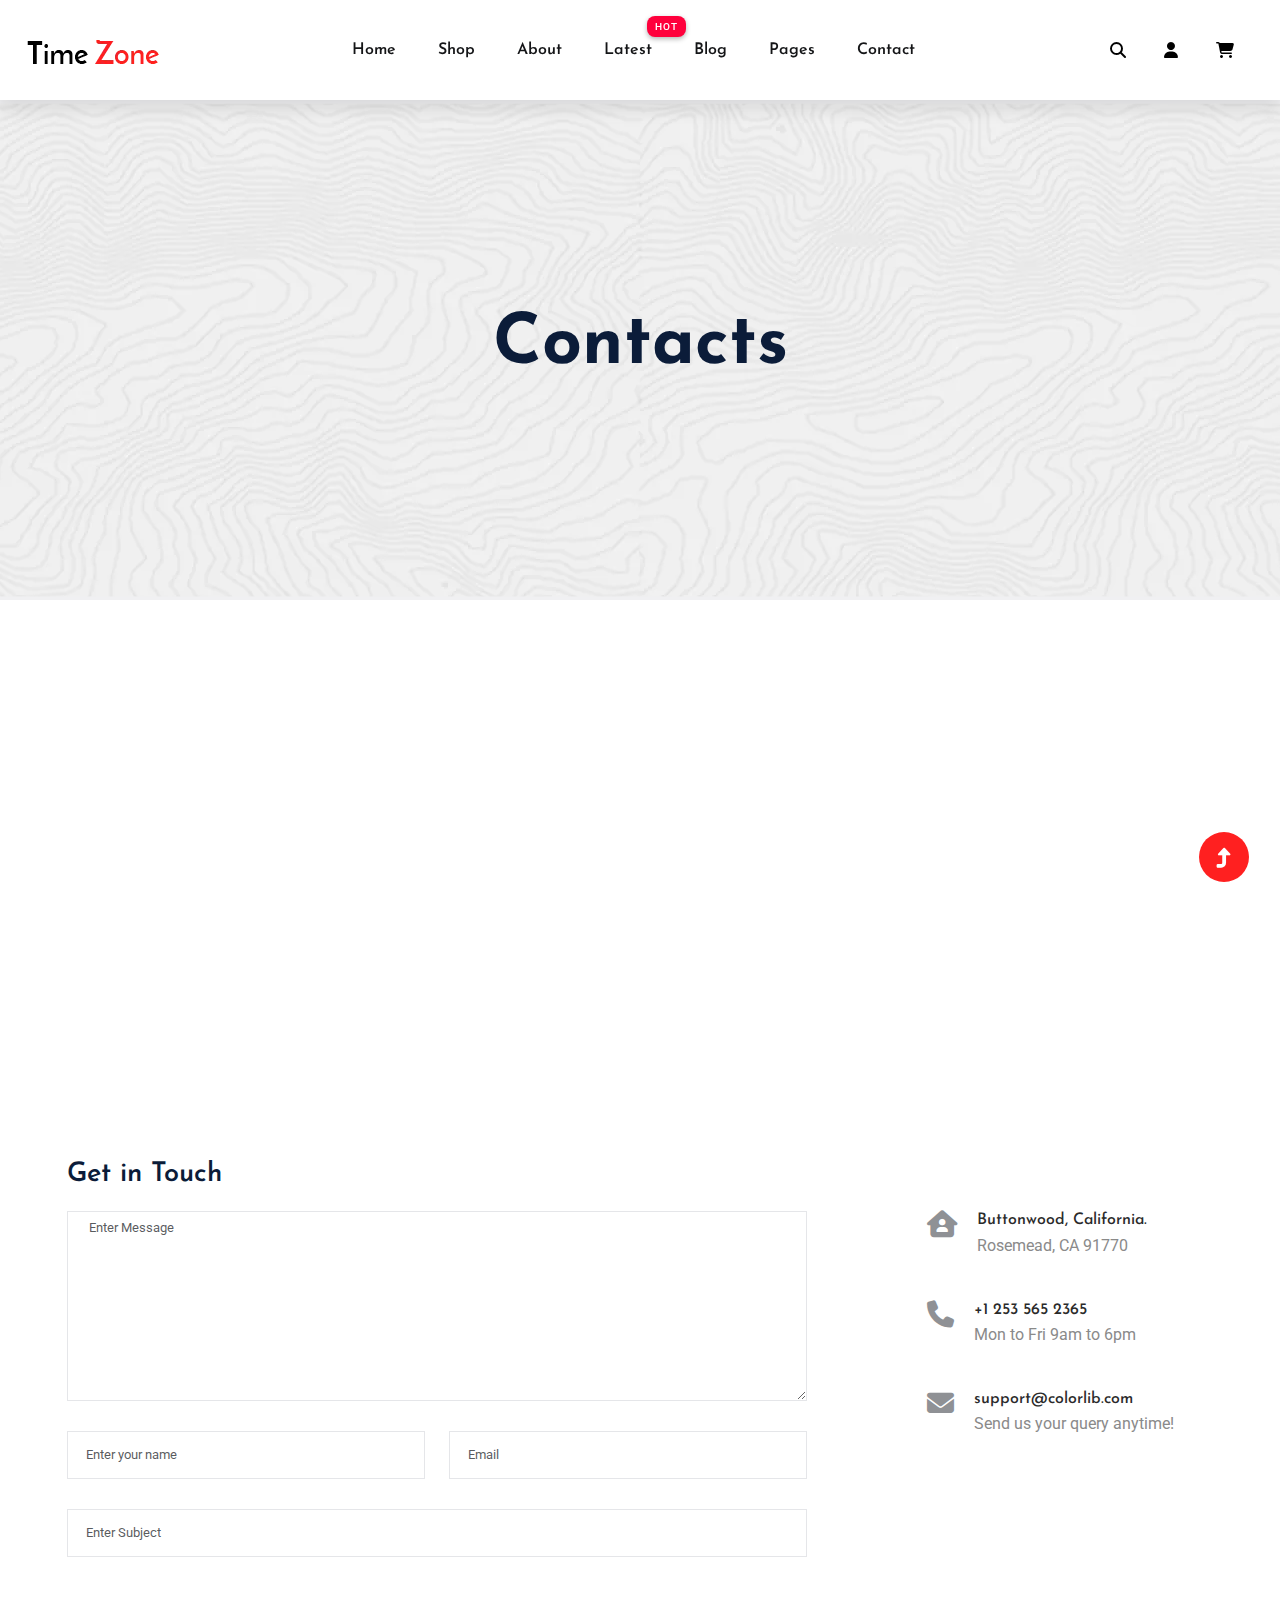
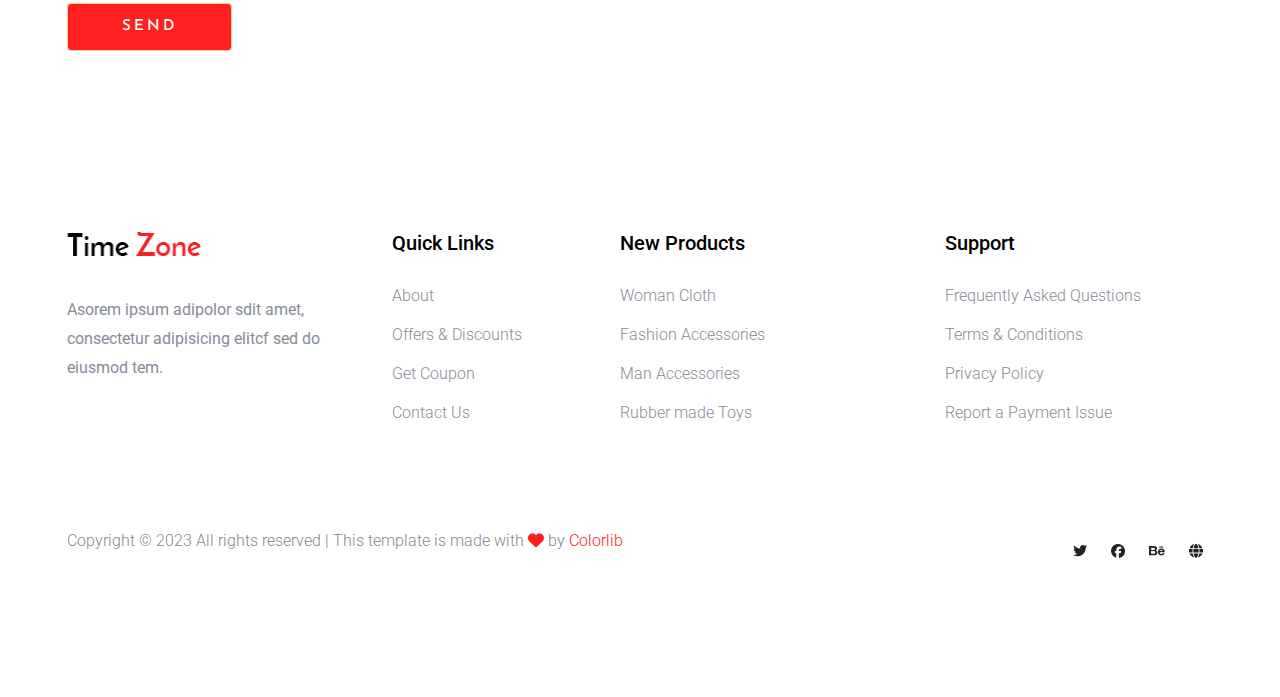
<file: contact.html>
<!DOCTYPE html>
<html lang="en">

<head>
      <meta charset="UTF-8">
      <meta http-equiv="X-UA-Compatible" content="IE=edge">
      <meta name="viewport" content="width=device-width, initial-scale=1.0">
      <title>Watch shop | eCommers</title>
      <link rel="shortcut icon" type="image/x-icon" href="images/favicon.ico">
      <!-- Font-Awesome -->
      <link rel="stylesheet" href="https://cdnjs.cloudflare.com/ajax/libs/font-awesome/6.2.1/css/all.min.css">
      <!-- Font family osefin+Sans and Roboto  -->
      <link href="https://fonts.googleapis.com/css2?family=Josefin+Sans:ital,wght@0,200;0,300;0,400;0,500;0,600;0,700;1,200;1,300;1,400;1,500;1,600;1,700&family=Roboto:ital,wght@0,100;0,300;0,400;0,500;0,700;1,100;1,300;1,400;1,500;1,700&display=swap"
            rel="stylesheet">
      <link rel="stylesheet" href="css/fonts.css">
      <!-- Bootstrap -->
      <link rel="stylesheet" href="css/bootstrap.min.css">

      <link rel="stylesheet" href="css/main.css">

</head>

<body>
      <!-- Start Section Header   -->
      <header class="header">
            <nav class="navbar navbar-expand-lg header-sticky sticky-bar sticky">
                  <div class="container-fluid">
                        <a class="navbar-brand" href="index.html">
                              <img src="images/logo.png.webp" alt="">
                        </a>
                        <button class="navbar-toggler" type="button" data-bs-toggle="collapse"
                              data-bs-target="#navbarSupportedContent" aria-controls="navbarSupportedContent"
                              aria-expanded="false" aria-label="Toggle navigation">
                              <span class="navbar-toggler-icon"></span>
                        </button>
                        <div class="collapse navbar-collapse" id="navbarSupportedContent">
                              <ul class="navbar-nav m-auto mb-2 mb-lg-0">
                                    <li class="nav-item">
                                          <a class="nav-link active" aria-current="page" href="index.html">Home</a>
                                    </li>
                                    <li class="nav-item">
                                          <a class="nav-link active" aria-current="page" href="shop.html">Shop</a>
                                    </li>
                                    <li class="nav-item">
                                          <a class="nav-link active" aria-current="page" href="about.html">About</a>
                                    </li>
                                    <li class="nav-item hot">
                                          <a class="nav-link active " aria-current="page" href="#">Latest</a>
                                          <ul class="submenu">
                                                <li><a href="shop.html"> Product list</a></li>
                                                <li><a href="product_details.html"> Product Details</a></li>
                                          </ul>
                                    </li>
                                    <li class="nav-item">
                                          <a class="nav-link active" aria-current="page" href="blog.html">Blog</a>
                                          <ul class="submenu">
                                                <li><a href="blog.html">Blog</a></li>
                                                <li><a href="blog-details.html">Blog Details</a></li>
                                          </ul>
                                    </li>
                                    <li class="nav-item">
                                          <a class="nav-link active" aria-current="page" href="#">Pages</a>
                                          <ul class="submenu">
                                                <li><a href="login.html">Login</a></li>
                                                <li><a href="cart.html">Cart</a></li>
                                                <li><a href="elements.html">Element</a></li>
                                                <li><a href="confirmation.html">Confirmation</a></li>
                                                <li><a href="checkout.html">Product Checkout</a></li>
                                          </ul>
                                    </li>
                                    <li class="nav-item">
                                          <a class="nav-link active" aria-current="page" href="contact.html">Contact</a>
                                    </li>



                              </ul>

                        </div>
                        <div class="header-right">
                              <ul class="d-flex justify-content-between">
                                    <li>
                                          <div class="nav-search search-switch"><i
                                                      class="fa-solid fa-magnifying-glass"></i>
                                          </div>
                                    </li>
                                    <li><a href="login.html"><i class="fa-solid fa-user"></i></a></li>
                                    <li><a href="cart.html"><i class="fa-solid fa-cart-shopping"></i></a></li>
                              </ul>
                        </div>

                  </div>

            </nav>

      </header>
      <!-- End Section Header   -->

      <main>
            <div class="slider-area ">
                  <div class="single-slider slider-height2 d-flex align-items-center">
                        <div class="container">
                              <div class="row">
                                    <div class="col-xl-12">
                                          <div class="hero-cap text-center">
                                                <h2>Contacts</h2>
                                          </div>
                                    </div>
                              </div>
                        </div>
                  </div>
            </div>

            <div class="location">
                  <div class="container">
                        <div class="row">
                              <div class="col-12-xl">
                                    <div class="d-sm-block pb-4 mb-5 d-none ">
                                          <iframe
                                                src="https://www.google.com/maps/embed?pb=!1m18!1m12!1m3!1d218360.36365184854!2d29.814800010627067!3d31.224034934460594!2m3!1f0!2f0!3f0!3m2!1i1024!2i768!4f13.1!3m3!1m2!1s0x14f5c49126710fd3%3A0xb4e0cda629ee6bb9!2sAlexandria%2C%20Alexandria%20Governorate!5e0!3m2!1sen!2seg!4v1675208078914!5m2!1sen!2seg"
                                                width="100%" height="480" style="border:0;" allowfullscreen="" loading="lazy"
                                                referrerpolicy="no-referrer-when-downgrade"></iframe>
                                    </div>
                              </div>
                        <div class="row">
                              <div class="col-12">
                                    <h2 class="contact-title">Get in Touch</h2>
                              </div>
                              <div class="col-lg-8">
                                    <form class="form-contact contact_form" action="contact_process.php" method="post" id="contactForm"
                                          novalidate="novalidate">
                                          <div class="row">
                                                <div class="col-12">
                                                      <div class="form-group">
                                                            <textarea class="form-control w-100" name="message" id="message" cols="30" rows="9"
                                                                  onfocus="this.placeholder = ''" onblur="this.placeholder = 'Enter Message'"
                                                                  placeholder=" Enter Message"></textarea>
                                                      </div>
                                                </div>
                                                <div class="col-sm-6">
                                                      <div class="form-group">
                                                            <input class="form-control valid" name="name" id="name" type="text"
                                                                  onfocus="this.placeholder = ''" onblur="this.placeholder = 'Enter your name'"
                                                                  placeholder="Enter your name">
                                                      </div>
                                                </div>
                                                <div class="col-sm-6">
                                                      <div class="form-group">
                                                            <input class="form-control valid" name="email" id="email" type="email"
                                                                  onfocus="this.placeholder = ''"
                                                                  onblur="this.placeholder = 'Enter email address'" placeholder="Email">
                                                      </div>
                                                </div>
                                                <div class="col-12">
                                                      <div class="form-group">
                                                            <input class="form-control" name="subject" id="subject" type="text"
                                                                  onfocus="this.placeholder = ''" onblur="this.placeholder = 'Enter Subject'"
                                                                  placeholder="Enter Subject">
                                                      </div>
                                                </div>
                                          </div>
                                          <div class="form-group mt-3">
                                                <button type="submit" class="button button-contactForm boxed-btn">Send</button>
                                          </div>
                                    </form>
                              </div>
                              <div class="col-lg-3 offset-lg-1">
                                    <div class="media contact-info">
                                          <span class="contact-info__icon"><i class="fa-solid fa-house-user"></i></span>
                                          <div class="media-body">
                                                <h3>Buttonwood, California.</h3>
                                                <p>Rosemead, CA 91770</p>
                                          </div>
                                    </div>
                                    <div class="media contact-info">
                                          <span class="contact-info__icon"><i class="fa-solid fa-phone"></i></span>
                                          <div class="media-body">
                                                <h3>+1 253 565 2365</h3>
                                                <p>Mon to Fri 9am to 6pm</p>
                                          </div>
                                    </div>
                                    <div class="media contact-info">
                                          <span class="contact-info__icon"><i class="fa-solid fa-envelope"></i></span>
                                          <div class="media-body">
                                                <h3>support@colorlib.com</h3>
                                                <p>Send us your query anytime!</p>
                                          </div>
                                    </div>
                              </div>
                        </div>
                        </div>
                  </div>
            </div>
      <!-- Start Footer  -->
      <footer>
            <div class="footer-area footer-padding">
                  <div class="container">
                        <div class="row d-flex justify-content-between">
                              <div class="col-xl-3 col-lg-3 col-md-5 col-sm-6">
                                    <div class="single-footer-caption mb-50">
                                          <div class="single-footer-caption mb-30">
      
                                                <div class="footer-logo">
                                                      <a href="index.html"><img src="images/logo2_footer.png.webp" alt=""></a>
                                                </div>
                                                <div class="footer-tittle">
                                                      <div class="footer-pera">
                                                            <p>Asorem ipsum adipolor sdit amet, consectetur adipisicing elitcf
                                                                  sed do eiusmod
                                                                  tem.</p>
                                                      </div>
                                                </div>
                                          </div>
                                    </div>
                              </div>
                              <div class="col-xl-2 col-lg-3 col-md-3 col-sm-5">
                                    <div class="single-footer-caption mb-50">
                                          <div class="footer-tittle">
                                                <h4>Quick Links</h4>
                                                <ul>
                                                      <li><a href="#">About</a></li>
                                                      <li><a href="#"> Offers &amp; Discounts</a></li>
                                                      <li><a href="#"> Get Coupon</a></li>
                                                      <li><a href="#"> Contact Us</a></li>
                                                </ul>
                                          </div>
                                    </div>
                              </div>
                              <div class="col-xl-3 col-lg-3 col-md-4 col-sm-7">
                                    <div class="single-footer-caption mb-50">
                                          <div class="footer-tittle">
                                                <h4>New Products</h4>
                                                <ul>
                                                      <li><a href="#">Woman Cloth</a></li>
                                                      <li><a href="#">Fashion Accessories</a></li>
                                                      <li><a href="#"> Man Accessories</a></li>
                                                      <li><a href="#"> Rubber made Toys</a></li>
                                                </ul>
                                          </div>
                                    </div>
                              </div>
                              <div class="col-xl-3 col-lg-3 col-md-5 col-sm-7">
                                    <div class="single-footer-caption mb-50">
                                          <div class="footer-tittle">
                                                <h4>Support</h4>
                                                <ul>
                                                      <li><a href="#">Frequently Asked Questions</a></li>
                                                      <li><a href="#">Terms &amp; Conditions</a></li>
                                                      <li><a href="#">Privacy Policy</a></li>
                                                      <li><a href="#">Report a Payment Issue</a></li>
                                                </ul>
                                          </div>
                                    </div>
                              </div>
                        </div>
                        <div class="row align-items-center">
                              <div class="col-xl-7 col-lg-8 col-md-7">
                                    <div class="footer-copy-right">
                                          <p>
                                                Copyright ©
                                                2023 All rights reserved | This
                                                template is made with <i class="fa fa-heart" aria-hidden="true"></i> by <a
                                                      href="https://colorlib.com" target="_blank">Colorlib</a>
                                          </p>
                                    </div>
                              </div>
                              <div class="col-xl-5 col-lg-4 col-md-5">
                                    <div class="footer-copy-right f-right">
      
                                          <div class="footer-social">
                                                <a href="#"><i class="fa-brands fa-twitter"></i></a>
                                                <a href="https://www.facebook.com/sai4ull"><i
                                                            class="fa-brands fa-facebook"></i></a>
                                                <a href="#"><i class="fa-brands fa-behance"></i></a>
                                                <a href="#"><i class="fa-solid fa-globe"></i></a>
                                          </div>
                                    </div>
                              </div>
                        </div>
                  </div>
      
            </div>
      </footer>
      <a id="scrollUp" href="#top" style="position: fixed; z-index: 2147483647;"><i class="fa-solid fa-turn-up"></i></a>
      <!-- End Footer  -->



      </main>

</body>

</html>
</file>
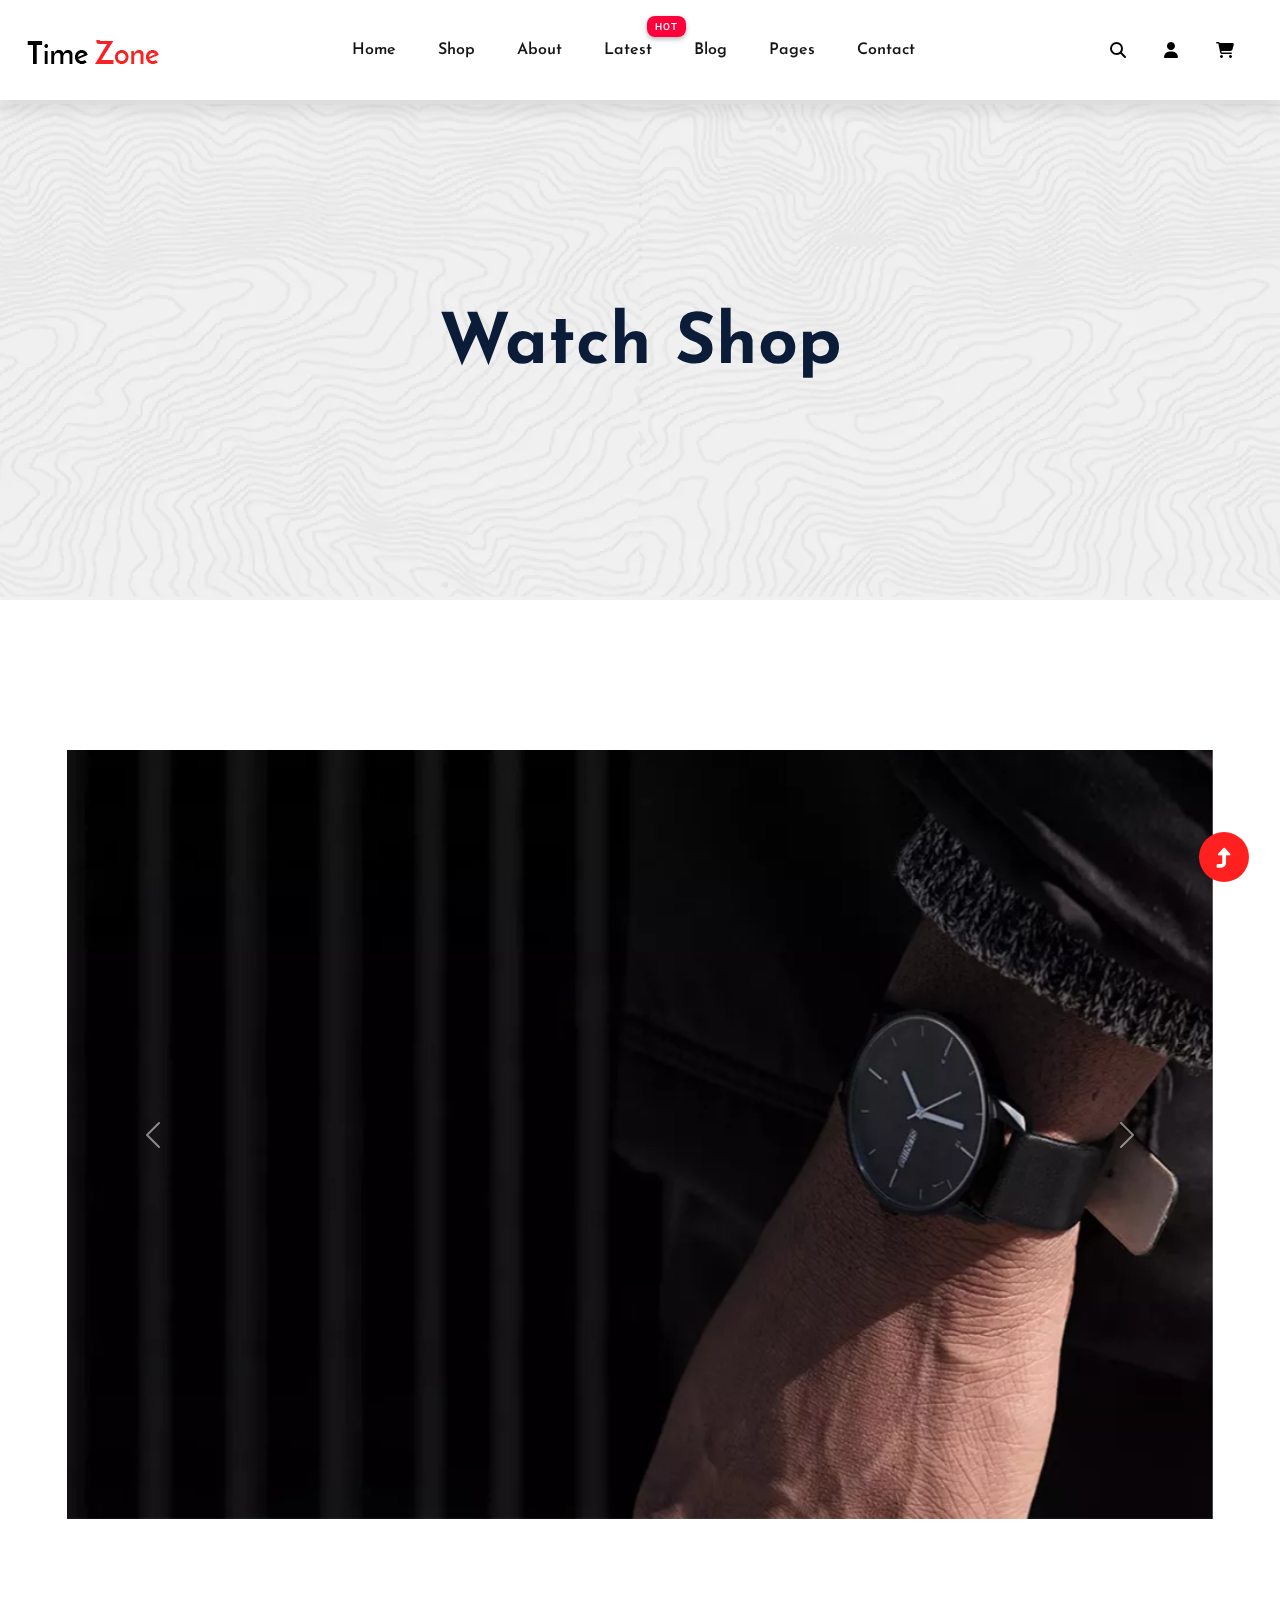
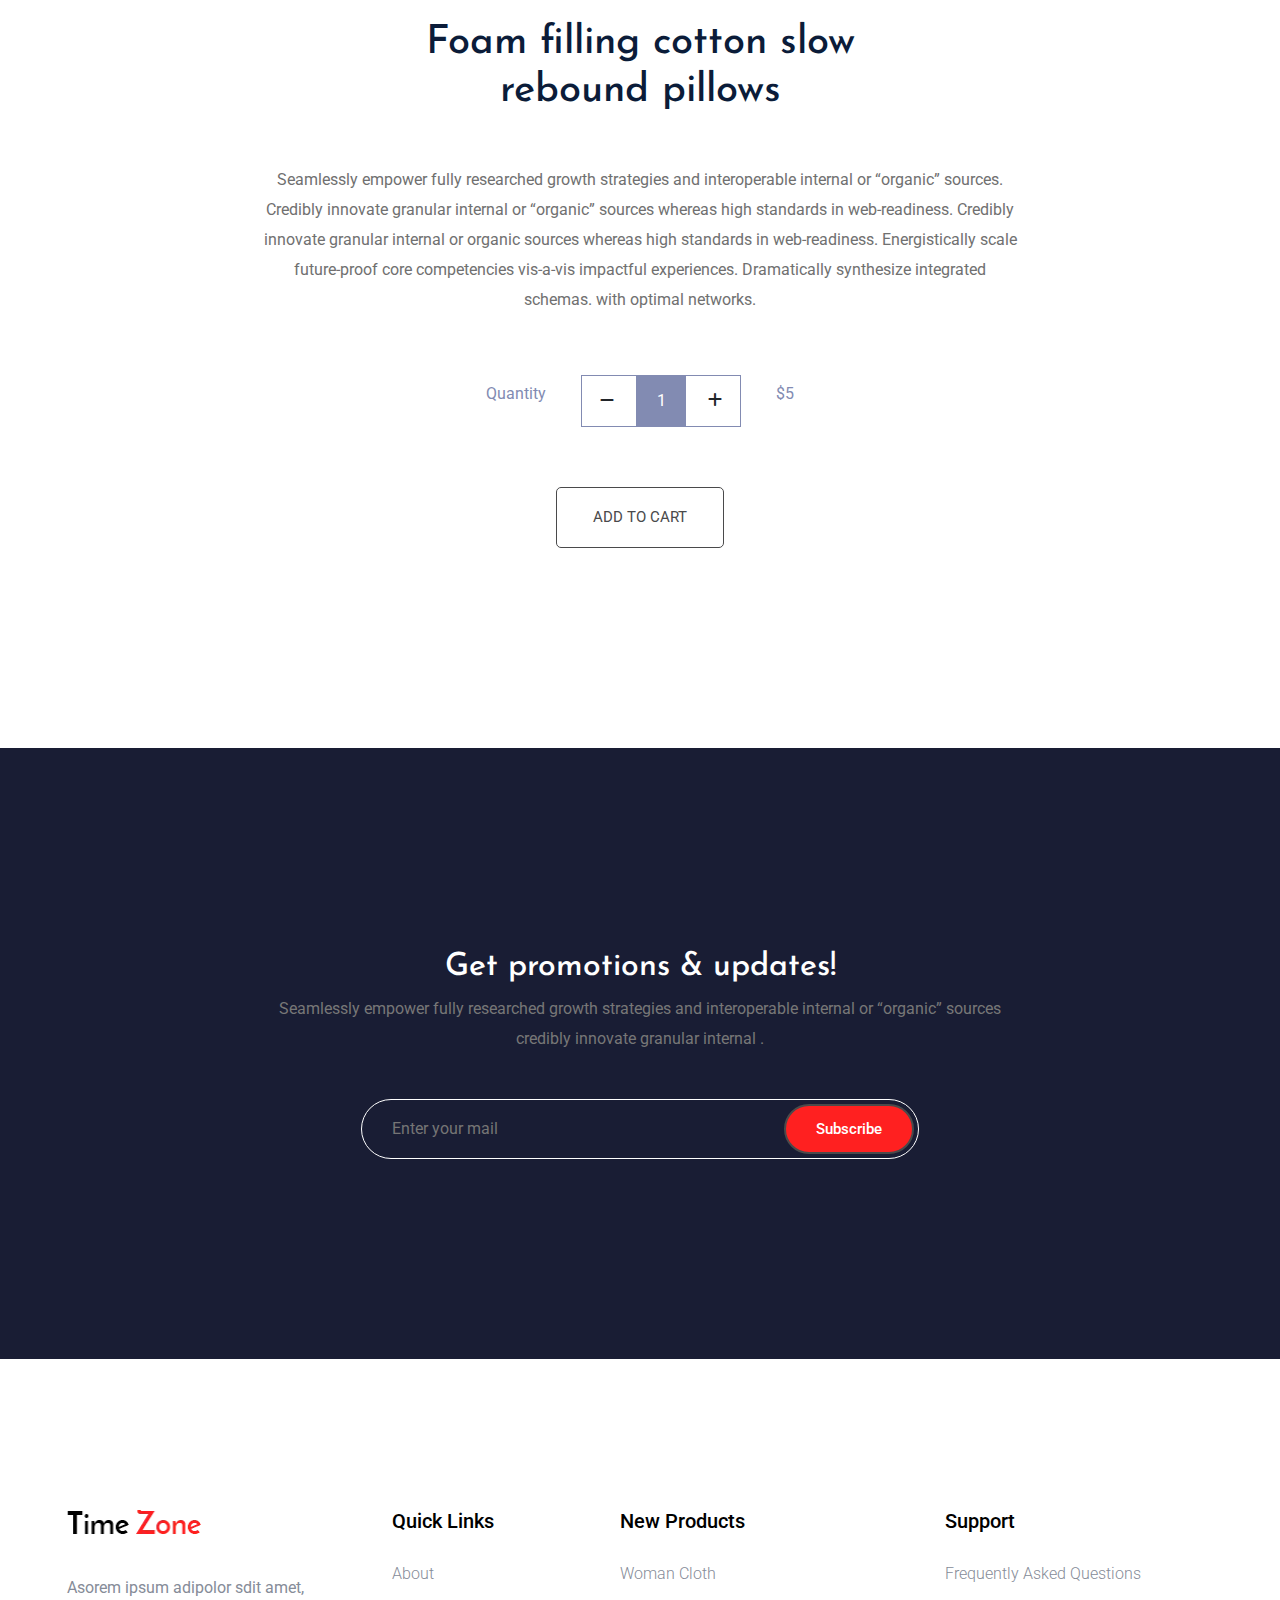
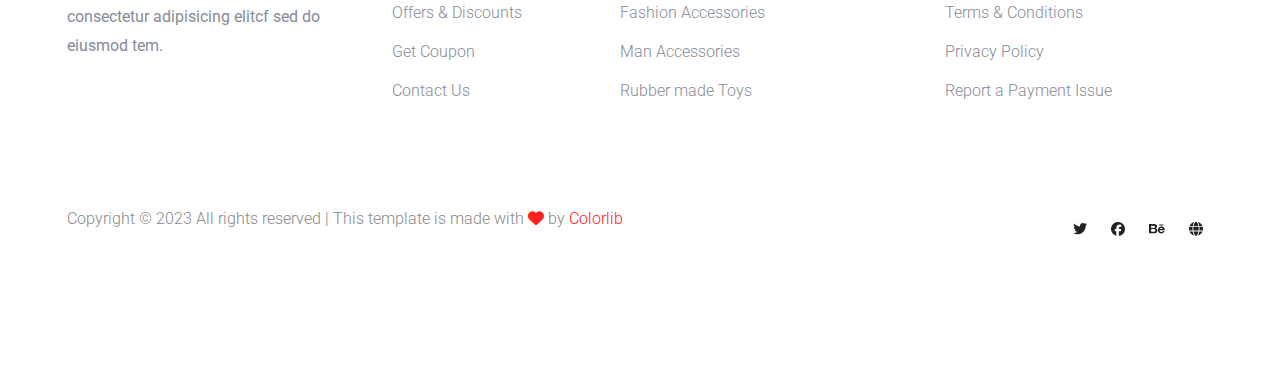
<file: product_details.html>
<!DOCTYPE html>
<html lang="en">

<head>
      <meta charset="UTF-8">
      <meta http-equiv="X-UA-Compatible" content="IE=edge">
      <meta name="viewport" content="width=device-width, initial-scale=1.0">
      <title>Watch shop | eCommers</title>
      <link rel="shortcut icon" type="image/x-icon" href="images/favicon.ico">
      <!-- Font-Awesome -->
      <link rel="stylesheet" href="https://cdnjs.cloudflare.com/ajax/libs/font-awesome/6.2.1/css/all.min.css">
      <!-- Font family osefin+Sans and Roboto  -->
      <link href="https://fonts.googleapis.com/css2?family=Josefin+Sans:ital,wght@0,200;0,300;0,400;0,500;0,600;0,700;1,200;1,300;1,400;1,500;1,600;1,700&family=Roboto:ital,wght@0,100;0,300;0,400;0,500;0,700;1,100;1,300;1,400;1,500;1,700&display=swap"
            rel="stylesheet">
      <link rel="stylesheet" href="css/fonts.css">
      <!-- Bootstrap -->
      <link rel="stylesheet" href="css/bootstrap.min.css">

      <link rel="stylesheet" href="css/main.css">

</head>

<body>
      <!-- Start Section Header   -->
      <header class="header">
            <nav class="navbar navbar-expand-lg header-sticky sticky-bar sticky">
                  <div class="container-fluid">
                        <a class="navbar-brand" href="index.html">
                              <img src="images/logo.png.webp" alt="">
                        </a>
                        <button class="navbar-toggler" type="button" data-bs-toggle="collapse"
                              data-bs-target="#navbarSupportedContent" aria-controls="navbarSupportedContent"
                              aria-expanded="false" aria-label="Toggle navigation">
                              <span class="navbar-toggler-icon"></span>
                        </button>
                        <div class="collapse navbar-collapse" id="navbarSupportedContent">
                              <ul class="navbar-nav m-auto mb-2 mb-lg-0">
                                    <li class="nav-item">
                                          <a class="nav-link active" aria-current="page" href="index.html">Home</a>
                                    </li>
                                    <li class="nav-item">
                                          <a class="nav-link active" aria-current="page" href="shop.html">Shop</a>
                                    </li>
                                    <li class="nav-item">
                                          <a class="nav-link active" aria-current="page" href="about.html">About</a>
                                    </li>
                                    <li class="nav-item hot">
                                          <a class="nav-link active " aria-current="page" href="#">Latest</a>
                                          <ul class="submenu">
                                                <li><a href="shop.html"> Product list</a></li>
                                                <li><a href="product_details.html"> Product Details</a></li>
                                          </ul>
                                    </li>
                                    <li class="nav-item">
                                          <a class="nav-link active" aria-current="page" href="blog.html">Blog</a>
                                          <ul class="submenu">
                                                <li><a href="blog.html">Blog</a></li>
                                                <li><a href="blog-details.html">Blog Details</a></li>
                                          </ul>
                                    </li>
                                    <li class="nav-item">
                                          <a class="nav-link active" aria-current="page" href="#">Pages</a>
                                          <ul class="submenu">
                                                <li><a href="login.html">Login</a></li>
                                                <li><a href="cart.html">Cart</a></li>
                                                <li><a href="elements.html">Element</a></li>
                                                <li><a href="confirmation.html">Confirmation</a></li>
                                                <li><a href="checkout.html">Product Checkout</a></li>
                                          </ul>
                                    </li>
                                    <li class="nav-item">
                                          <a class="nav-link active" aria-current="page" href="contact.html">Contact</a>
                                    </li>



                              </ul>

                        </div>
                        <div class="header-right">
                              <ul class="d-flex justify-content-between">
                                    <li>
                                          <div class="nav-search search-switch"><i
                                                      class="fa-solid fa-magnifying-glass"></i>
                                          </div>
                                    </li>
                                    <li><a href="login.html"><i class="fa-solid fa-user"></i></a></li>
                                    <li><a href="cart.html"><i class="fa-solid fa-cart-shopping"></i></a></li>
                              </ul>
                        </div>

                  </div>

            </nav>

      </header>
      <!-- End Section Header   -->

      <!-- Start Main  -->
      <main>
            <div class="slider-area ">
                  <div class="single-slider slider-height2 d-flex align-items-center">
                        <div class="container">
                              <div class="row">
                                    <div class="col-xl-12">
                                          <div class="hero-cap text-center">
                                                <h2>Watch Shop</h2>
                                          </div>
                                    </div>
                              </div>
                        </div>
                  </div>
            </div>

            <div class="product_image_area">
                  <div class="container">
                        <div class="row justify-content-center">
                              <div class="col-lg-12">
                                    <div id="carouselExampleAutoplaying" class="carousel slide" data-bs-ride="carousel">
                                          <div class="carousel-inner">
                                                <div class="carousel-item active">
                                                      <img src="images/gallery01.png.webp" class="d-block w-100" alt="...">
                                                </div>
                                                <div class="carousel-item">
                                                      <img src="images/gallery2.png" class="d-block w-100" alt="...">
                                                </div>
                                                <div class="carousel-item">
                                                      <img src="images/gallery01.png.webp" class="d-block w-100" alt="...">
                                                </div>
                                          </div>
                                          <button class="carousel-control-prev" type="button" data-bs-target="#carouselExampleAutoplaying"
                                                data-bs-slide="prev">
                                                <span class="carousel-control-prev-icon" aria-hidden="true"></span>
                                                <span class="visually-hidden">Previous</span>
                                          </button>
                                          <button class="carousel-control-next" type="button" data-bs-target="#carouselExampleAutoplaying"
                                                data-bs-slide="next">
                                                <span class="carousel-control-next-icon" aria-hidden="true"></span>
                                                <span class="visually-hidden">Next</span>
                                          </button>
                                    </div>
                              </div>
                              <div class="col-lg-8">
                                    <div class="single_product_text text-center">
                                          <h3>Foam filling cotton slow <br>
                                                rebound pillows
                                          </h3>
                                          <p>
                                                Seamlessly empower fully researched growth strategies and interoperable internal or “organic” sources.
                                                Credibly innovate granular internal or “organic” sources whereas high standards in web-readiness. Credibly
                                                innovate granular internal or organic sources whereas high standards in web-readiness. Energistically scale
                                                future-proof core competencies vis-a-vis impactful experiences. Dramatically synthesize integrated schemas.
                                                with optimal networks.
                                          </p>
                                          <div class="card_area">
                                                <div class="product_count_area">
                                                      <p>Quantity</p>
                                                      <div class="product_count d-inline-block">
                                                            <span class="product_count_item inumber-decrement"> <i class="fa-solid fa-minus"></i></span>
                                                            <input class="product_count_item input-number" type="text" value="1" min="0" max="10">
                                                            <span class="product_count_item number-increment"> <i class="fa-solid fa-plus"></i></span>
                                                      </div>
                                                      <p>$5</p>
                                                </div>
                                                <div class="add_to_cart">
                                                      <a href="#" class="btn_3">add to cart</a>
                                                </div>
                                          </div>
                                    </div>
                              
                              </div>
                        </div>
                  </div>
            </div>

            <section class="subscribe_part section_padding">
                  <div class="container">
                        <div class="row justify-content-center">
                              <div class="col-lg-8">
                                    <div class="subscribe_part_content">
                                          <h2>Get promotions &amp; updates!</h2>
                                          <p>Seamlessly empower fully researched growth strategies and interoperable internal or
                                                “organic” sources credibly innovate granular internal .</p>
                                          <div class="subscribe_form">
                                                <input type="email" placeholder="Enter your mail">
                                                <a href="#" class="btn_1">Subscribe</a>
                                          </div>
                                    </div>
                              </div>
                        </div>
                  </div>
            </section>

      </main>
      <!-- End Main  -->

      <!-- Start Footer  -->
      <footer>
            <div class="footer-area footer-padding">
                  <div class="container">
                        <div class="row d-flex justify-content-between">
                              <div class="col-xl-3 col-lg-3 col-md-5 col-sm-6">
                                    <div class="single-footer-caption mb-50">
                                          <div class="single-footer-caption mb-30">

                                                <div class="footer-logo">
                                                      <a href="index.html"><img src="images/logo2_footer.png.webp"
                                                                  alt=""></a>
                                                </div>
                                                <div class="footer-tittle">
                                                      <div class="footer-pera">
                                                            <p>Asorem ipsum adipolor sdit amet, consectetur adipisicing
                                                                  elitcf
                                                                  sed do eiusmod
                                                                  tem.</p>
                                                      </div>
                                                </div>
                                          </div>
                                    </div>
                              </div>
                              <div class="col-xl-2 col-lg-3 col-md-3 col-sm-5">
                                    <div class="single-footer-caption mb-50">
                                          <div class="footer-tittle">
                                                <h4>Quick Links</h4>
                                                <ul>
                                                      <li><a href="#">About</a></li>
                                                      <li><a href="#"> Offers &amp; Discounts</a></li>
                                                      <li><a href="#"> Get Coupon</a></li>
                                                      <li><a href="#"> Contact Us</a></li>
                                                </ul>
                                          </div>
                                    </div>
                              </div>
                              <div class="col-xl-3 col-lg-3 col-md-4 col-sm-7">
                                    <div class="single-footer-caption mb-50">
                                          <div class="footer-tittle">
                                                <h4>New Products</h4>
                                                <ul>
                                                      <li><a href="#">Woman Cloth</a></li>
                                                      <li><a href="#">Fashion Accessories</a></li>
                                                      <li><a href="#"> Man Accessories</a></li>
                                                      <li><a href="#"> Rubber made Toys</a></li>
                                                </ul>
                                          </div>
                                    </div>
                              </div>
                              <div class="col-xl-3 col-lg-3 col-md-5 col-sm-7">
                                    <div class="single-footer-caption mb-50">
                                          <div class="footer-tittle">
                                                <h4>Support</h4>
                                                <ul>
                                                      <li><a href="#">Frequently Asked Questions</a></li>
                                                      <li><a href="#">Terms &amp; Conditions</a></li>
                                                      <li><a href="#">Privacy Policy</a></li>
                                                      <li><a href="#">Report a Payment Issue</a></li>
                                                </ul>
                                          </div>
                                    </div>
                              </div>
                        </div>
                        <div class="row align-items-center">
                              <div class="col-xl-7 col-lg-8 col-md-7">
                                    <div class="footer-copy-right">
                                          <p>
                                                Copyright ©
                                                2023 All rights reserved | This
                                                template is made with <i class="fa fa-heart" aria-hidden="true"></i> by
                                                <a href="https://colorlib.com" target="_blank">Colorlib</a>
                                          </p>
                                    </div>
                              </div>
                              <div class="col-xl-5 col-lg-4 col-md-5">
                                    <div class="footer-copy-right f-right">

                                          <div class="footer-social">
                                                <a href="#"><i class="fa-brands fa-twitter"></i></a>
                                                <a href="https://www.facebook.com/sai4ull"><i
                                                            class="fa-brands fa-facebook"></i></a>
                                                <a href="#"><i class="fa-brands fa-behance"></i></a>
                                                <a href="#"><i class="fa-solid fa-globe"></i></a>
                                          </div>
                                    </div>
                              </div>
                        </div>
                  </div>

            </div>
      </footer>
      <a id="scrollUp" href="#top" style="position: fixed; z-index: 2147483647;"><i class="fa-solid fa-turn-up"></i></a>
      <!-- End Footer  -->


</body>

</html>
</file>
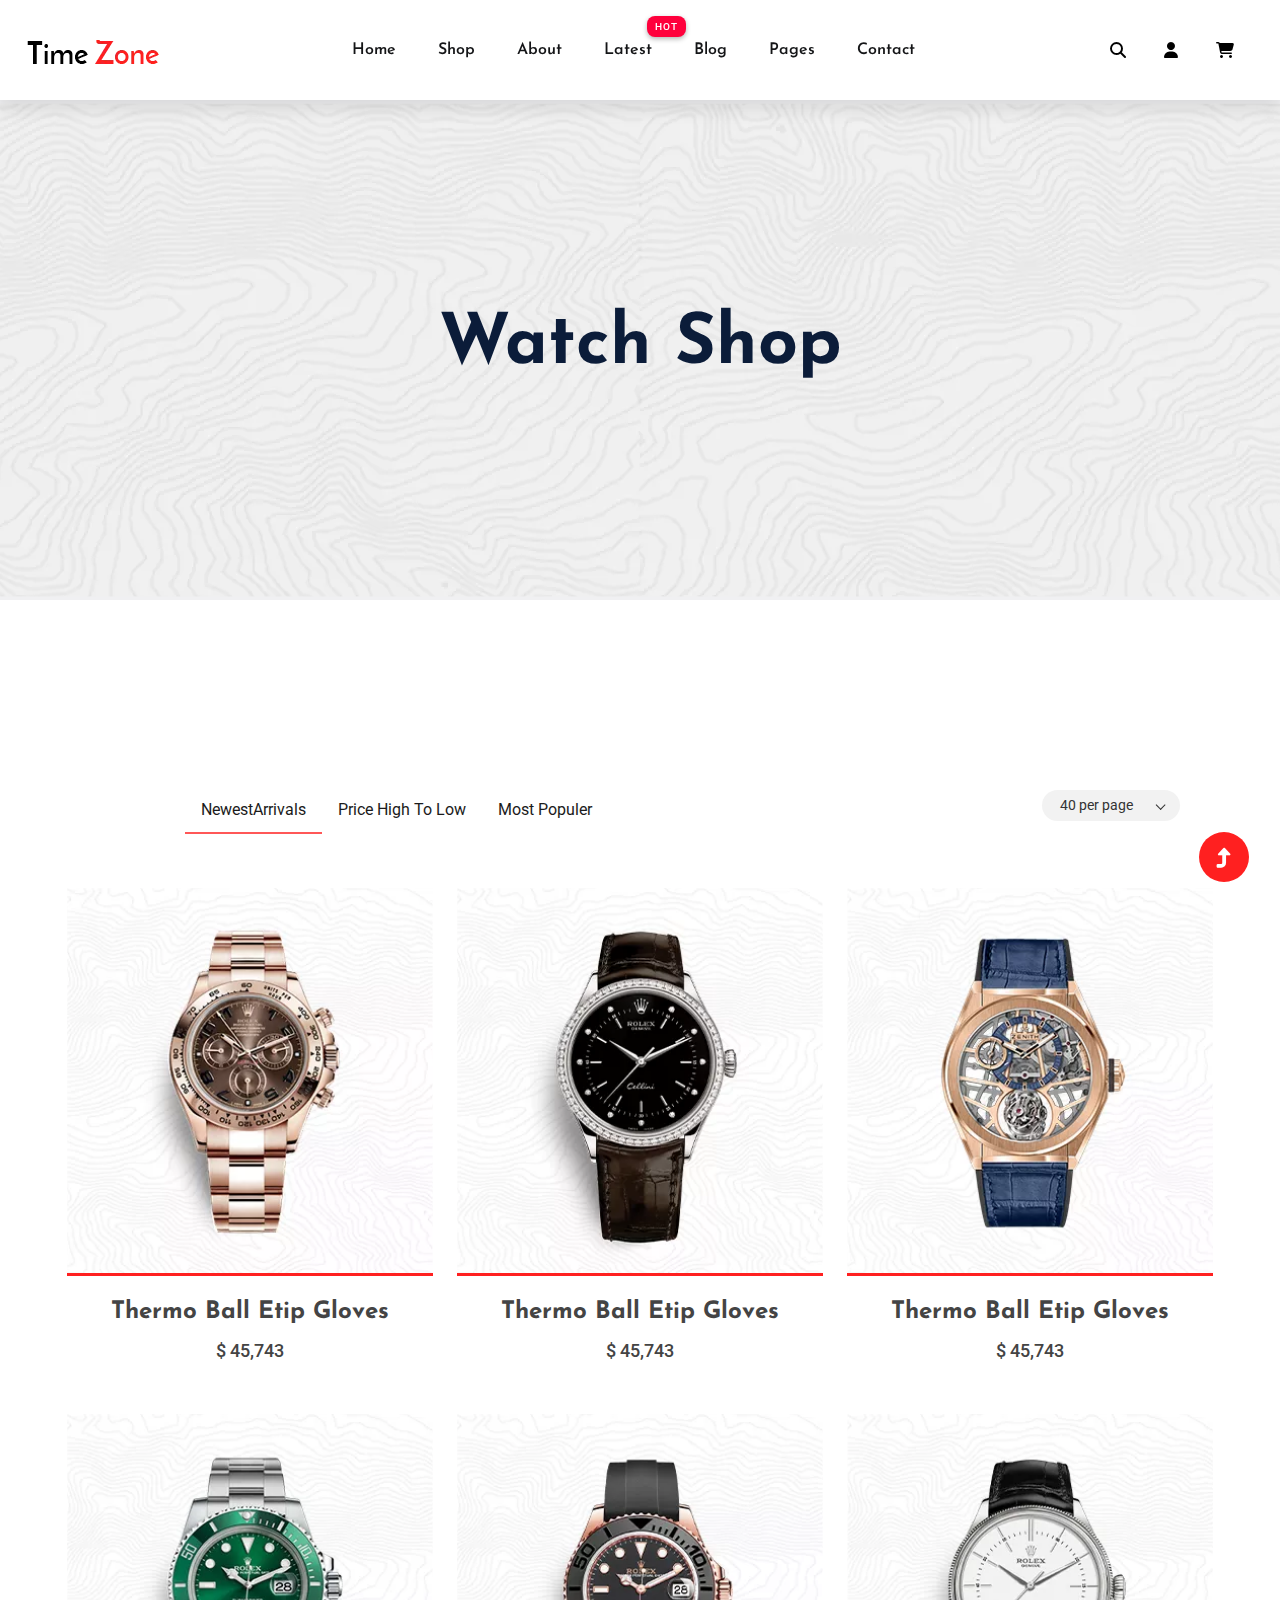
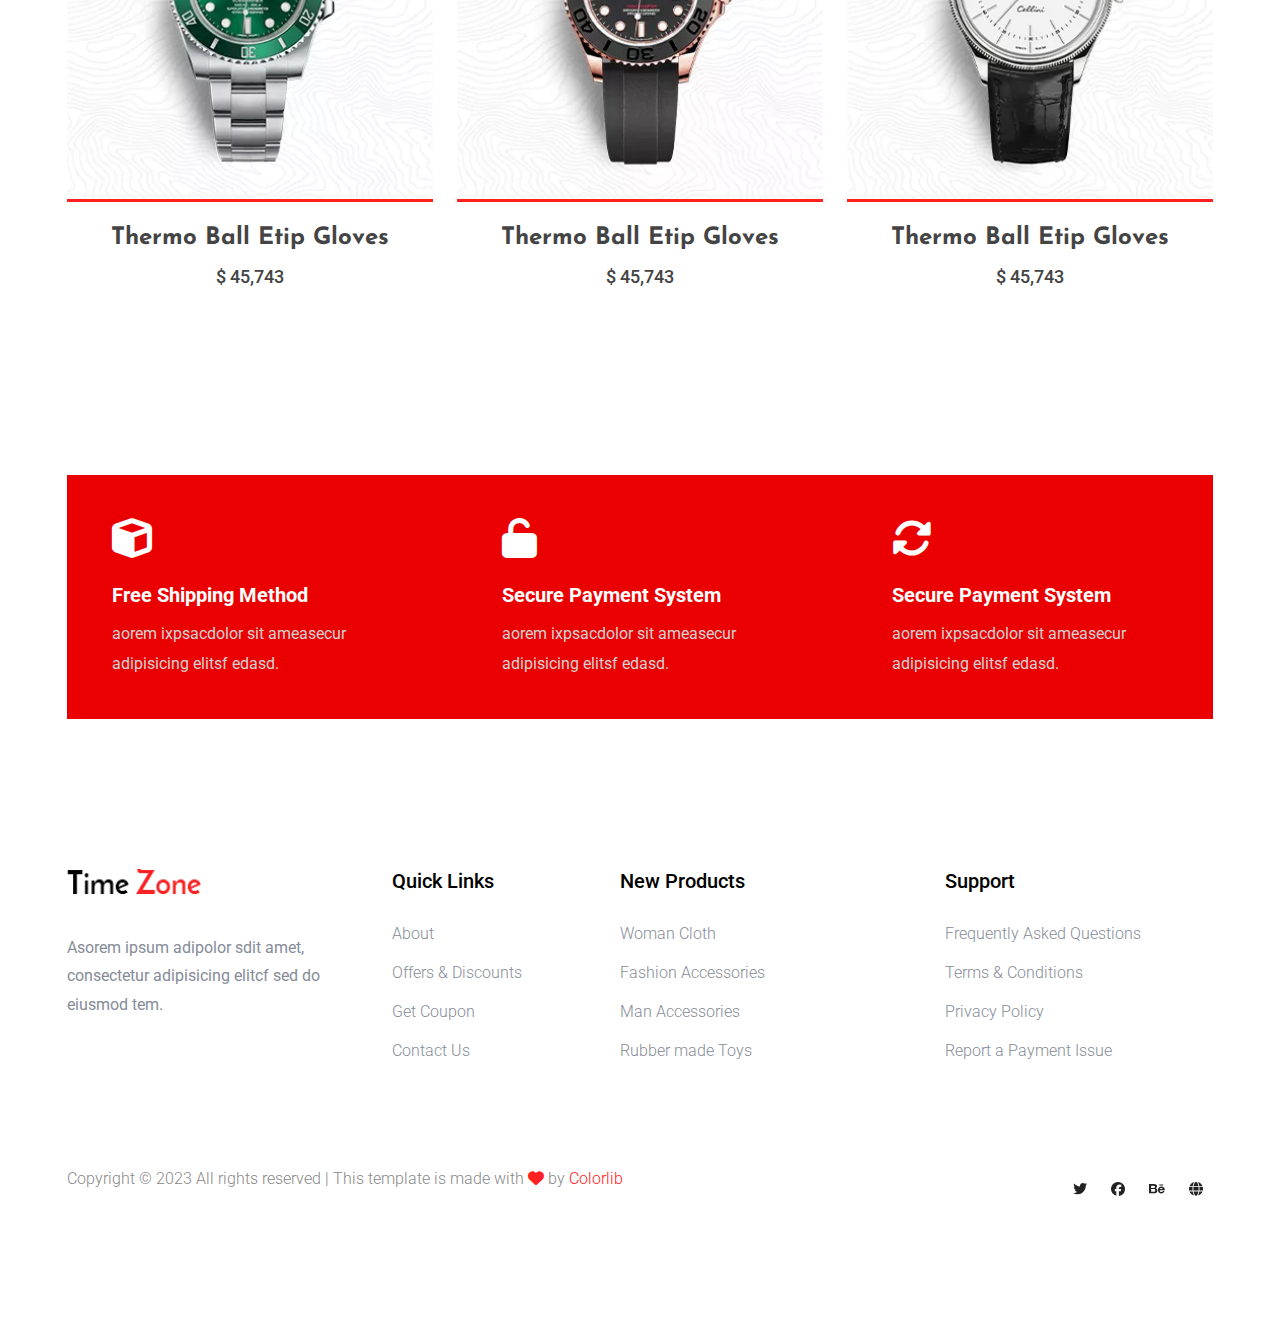
<file: shop.html>
<!DOCTYPE html>
<html lang="en">

<head>
      <meta charset="UTF-8">
      <meta http-equiv="X-UA-Compatible" content="IE=edge">
      <meta name="viewport" content="width=device-width, initial-scale=1.0">
      <title>Watch shop | eCommers</title>
      <link rel="shortcut icon" type="image/x-icon" href="images/favicon.ico">
      <!-- Font-Awesome -->
      <link rel="stylesheet" href="https://cdnjs.cloudflare.com/ajax/libs/font-awesome/6.2.1/css/all.min.css">
      <!-- Font family osefin+Sans and Roboto  -->
      <link href="https://fonts.googleapis.com/css2?family=Josefin+Sans:ital,wght@0,200;0,300;0,400;0,500;0,600;0,700;1,200;1,300;1,400;1,500;1,600;1,700&family=Roboto:ital,wght@0,100;0,300;0,400;0,500;0,700;1,100;1,300;1,400;1,500;1,700&display=swap"
            rel="stylesheet">
      <link rel="stylesheet" href="css/fonts.css">
      <!-- Bootstrap -->
      <link rel="stylesheet" href="css/bootstrap.min.css">

      <link rel="stylesheet" href="css/main.css">

</head>
<body>
      <!-- Start Section Header   -->
      <header class="header">
            <nav class="navbar navbar-expand-lg header-sticky sticky-bar sticky">
                  <div class="container-fluid">
                        <a class="navbar-brand" href="index.html">
                              <img src="images/logo.png.webp" alt="">
                        </a>
                        <button class="navbar-toggler" type="button" data-bs-toggle="collapse"
                              data-bs-target="#navbarSupportedContent" aria-controls="navbarSupportedContent"
                              aria-expanded="false" aria-label="Toggle navigation">
                              <span class="navbar-toggler-icon"></span>
                        </button>
                        <div class="collapse navbar-collapse" id="navbarSupportedContent">
                              <ul class="navbar-nav m-auto mb-2 mb-lg-0">
                                    <li class="nav-item">
                                          <a class="nav-link active" aria-current="page" href="index.html">Home</a>
                                    </li>
                                    <li class="nav-item">
                                          <a class="nav-link active" aria-current="page" href="shop.html">Shop</a>
                                    </li>
                                    <li class="nav-item">
                                          <a class="nav-link active" aria-current="page" href="about.html">About</a>
                                    </li>
                                    <li class="nav-item hot">
                                          <a class="nav-link active " aria-current="page" href="#">Latest</a>
                                          <ul class="submenu">
                                                <li><a href="shop.html"> Product list</a></li>
                                                <li><a href="product_details.html"> Product Details</a></li>
                                          </ul>
                                    </li>
                                    <li class="nav-item">
                                          <a class="nav-link active" aria-current="page" href="blog.html">Blog</a>
                                          <ul class="submenu">
                                                <li><a href="blog.html">Blog</a></li>
                                                <li><a href="blog-details.html">Blog Details</a></li>
                                          </ul>
                                    </li>
                                    <li class="nav-item">
                                          <a class="nav-link active" aria-current="page" href="#">Pages</a>
                                          <ul class="submenu">
                                                <li><a href="login.html">Login</a></li>
                                                <li><a href="cart.html">Cart</a></li>
                                                <li><a href="elements.html">Element</a></li>
                                                <li><a href="confirmation.html">Confirmation</a></li>
                                                <li><a href="checkout.html">Product Checkout</a></li>
                                          </ul>
                                    </li>
                                    <li class="nav-item">
                                          <a class="nav-link active" aria-current="page" href="contact.html">Contact</a>
                                    </li>
      
      
      
                              </ul>
      
                        </div>
                        <div class="header-right">
                              <ul class="d-flex justify-content-between">
                                    <li>
                                          <div class="nav-search search-switch"><i class="fa-solid fa-magnifying-glass"></i>
                                          </div>
                                    </li>
                                    <li><a href="login.html"><i class="fa-solid fa-user"></i></a></li>
                                    <li><a href="cart.html"><i class="fa-solid fa-cart-shopping"></i></a></li>
                              </ul>
                        </div>
      
                  </div>
      
            </nav>
      
      </header>
      <!-- End Section Header   -->

      <!-- Start Main  -->
      <main>
            <div class="slider-area ">
                  <div class="single-slider slider-height2 d-flex align-items-center">
                        <div class="container">
                              <div class="row">
                                    <div class="col-xl-12">
                                          <div class="hero-cap text-center">
                                                <h2>Watch Shop</h2>
                                          </div>
                                    </div>
                              </div>
                        </div>
                  </div>
            </div>

            <section class="popular-items latest-padding">
                  <div class="container">
                        <div class="row justify-content-between mb-40">
                              <div class="col-7">
                                    <div>
                                          <nav>
                                                <div class="nav nav-tabs">
                                                      <a class="nav-item nav-link active">NewestArrivals</a>
                                                      <a class="nav-item nav-link"> Price high to low</a>
                                                      <a class="nav-item nav-link"> Most populer </a>
                                                </div>
                                          </nav>
                                    
                                    </div>

                              </div>
                              <div class="col-2">
                                    <div class="select-this">
                                          <form action="#">
                                                <div class="select-itms">
                                                      <select name="select" id="select1" style="display: none;">
                                                      </select>
                                                      <div class="nice-select" tabindex="0"><span class="current">40 per page</span>
                                                            <ul class="list">
                                                            </ul>
                                                      </div>
                                                </div>
                                          </form>
                                    </div>
                              </div>


                        </div>
                        <div class="tab-content" id="nav-tabContent">
            
                              <div class="tab-pane fade show active" id="nav-home" role="tabpanel" aria-labelledby="nav-home-tab">
                                    <div class="row">
                                          <div class="col-xl-4 col-lg-4 col-md-6 col-sm-6">
                                                <div class="single-popular-items mb-50 text-center">
                                                      <div class="popular-img">
                                                            <img src="images/popular1.png" alt="">
                                                            <div class="img-cap">
                                                                  <span>Add to cart</span>
                                                            </div>
                                                            <div class="favorit-items">
                                                                  <i class="fa-regular fa-heart"></i>
                                                            </div>
                                                      </div>
                                                      <div class="popular-caption">
                                                            <h3><a href="product_details.html">Thermo Ball Etip Gloves</a></h3>
                                                            <span>$ 45,743</span>
                                                      </div>
                                                </div>
                                          </div>
                                          <div class="col-xl-4 col-lg-4 col-md-6 col-sm-6">
                                                <div class="single-popular-items mb-50 text-center">
                                                      <div class="popular-img">
                                                            <img src="images/popular2.png" alt="">
                                                            <div class="img-cap">
                                                                  <span>Add to cart</span>
                                                            </div>
                                                            <div class="favorit-items">
                                                                  <i class="fa-regular fa-heart"></i>
                                                            </div>
                                                      </div>
                                                      <div class="popular-caption">
                                                            <h3><a href="product_details.html">Thermo Ball Etip Gloves</a></h3>
                                                            <span>$ 45,743</span>
                                                      </div>
                                                </div>
                                          </div>
                                          <div class="col-xl-4 col-lg-4 col-md-6 col-sm-6">
                                                <div class="single-popular-items mb-50 text-center">
                                                      <div class="popular-img">
                                                            <img src="images/popular3.png" alt="">
                                                            <div class="img-cap">
                                                                  <span>Add to cart</span>
                                                            </div>
                                                            <div class="favorit-items">
                                                                  <i class="fa-regular fa-heart"></i>
                                                            </div>
                                                      </div>
                                                      <div class="popular-caption">
                                                            <h3><a href="product_details.html">Thermo Ball Etip Gloves</a></h3>
                                                            <span>$ 45,743</span>
                                                      </div>
                                                </div>
                                          </div>
                                          <div class="col-xl-4 col-lg-4 col-md-6 col-sm-6">
                                                <div class="single-popular-items mb-50 text-center">
                                                      <div class="popular-img">
                                                            <img src="images/popular4.png" alt="">
                                                            <div class="img-cap">
                                                                  <span>Add to cart</span>
                                                            </div>
                                                            <div class="favorit-items">
                                                                  <i class="fa-regular fa-heart"></i>
                                                            </div>
                                                      </div>
                                                      <div class="popular-caption">
                                                            <h3><a href="product_details.html">Thermo Ball Etip Gloves</a></h3>
                                                            <span>$ 45,743</span>
                                                      </div>
                                                </div>
                                          </div>
                                          <div class="col-xl-4 col-lg-4 col-md-6 col-sm-6">
                                                <div class="single-popular-items mb-50 text-center">
                                                      <div class="popular-img">
                                                            <img src="images/popular5.png" alt="">
                                                            <div class="img-cap">
                                                                  <span>Add to cart</span>
                                                            </div>
                                                            <div class="favorit-items">
                                                                  <i class="fa-regular fa-heart"></i>
                                                            </div>
                                                      </div>
                                                      <div class="popular-caption">
                                                            <h3><a href="product_details.html">Thermo Ball Etip Gloves</a></h3>
                                                            <span>$ 45,743</span>
                                                      </div>
                                                </div>
                                          </div>
                                          <div class="col-xl-4 col-lg-4 col-md-6 col-sm-6">
                                                <div class="single-popular-items mb-50 text-center">
                                                      <div class="popular-img">
                                                            <img src="images/popular6.png" alt="">
                                                            <div class="img-cap">
                                                                  <span>Add to cart</span>
                                                            </div>
                                                            <div class="favorit-items">
                                                                  <i class="fa-regular fa-heart"></i>
                                                            </div>
                                                      </div>
                                                      <div class="popular-caption">
                                                            <h3><a href="product_details.html">Thermo Ball Etip Gloves</a></h3>
                                                            <span>$ 45,743</span>
                                                      </div>
                                                </div>
                                          </div>
                                    </div>
                              </div>
            
                              <div class="tab-pane fade" id="nav-profile" role="tabpanel" aria-labelledby="nav-profile-tab">
                                    <div class="row">
                                          <div class="col-xl-4 col-lg-4 col-md-6 col-sm-6">
                                                <div class="single-popular-items mb-50 text-center">
                                                      <div class="popular-img">
                                                            <img src="images/popular1.png" alt="">
                                                            <div class="img-cap">
                                                                  <span>Add to cart</span>
                                                            </div>
                                                            <div class="favorit-items">
                                                                  <i class="fa-regular fa-heart"></i>
                                                            </div>
                                                      </div>
                                                      <div class="popular-caption">
                                                            <h3><a href="product_details.html">Thermo Ball Etip Gloves</a></h3>
                                                            <span>$ 45,743</span>
                                                      </div>
                                                </div>
                                          </div>
                                          <div class="col-xl-4 col-lg-4 col-md-6 col-sm-6">
                                                <div class="single-popular-items mb-50 text-center">
                                                      <div class="popular-img">
                                                            <img src="images/popular2.png" alt="">
                                                            <div class="img-cap">
                                                                  <span>Add to cart</span>
                                                            </div>
                                                            <div class="favorit-items">
                                                                  <i class="fa-regular fa-heart"></i>
                                                            </div>
                                                      </div>
                                                      <div class="popular-caption">
                                                            <h3><a href="product_details.html">Thermo Ball Etip Gloves</a></h3>
                                                            <span>$ 45,743</span>
                                                      </div>
                                                </div>
                                          </div>
                                          <div class="col-xl-4 col-lg-4 col-md-6 col-sm-6">
                                                <div class="single-popular-items mb-50 text-center">
                                                      <div class="popular-img">
                                                            <img src="images/popular3.png" alt="">
                                                            <div class="img-cap">
                                                                  <span>Add to cart</span>
                                                            </div>
                                                            <div class="favorit-items">
                                                                  <i class="fa-regular fa-heart"></i>
                                                            </div>
                                                      </div>
                                                      <div class="popular-caption">
                                                            <h3><a href="product_details.html">Thermo Ball Etip Gloves</a></h3>
                                                            <span>$ 45,743</span>
                                                      </div>
                                                </div>
                                          </div>
                                          <div class="col-xl-4 col-lg-4 col-md-6 col-sm-6">
                                                <div class="single-popular-items mb-50 text-center">
                                                      <div class="popular-img">
                                                            <img src="images/popular4.png" alt="">
                                                            <div class="img-cap">
                                                                  <span>Add to cart</span>
                                                            </div>
                                                            <div class="favorit-items">
                                                                  <i class="fa-regular fa-heart"></i>
                                                            </div>
                                                      </div>
                                                      <div class="popular-caption">
                                                            <h3><a href="product_details.html">Thermo Ball Etip Gloves</a></h3>
                                                            <span>$ 45,743</span>
                                                      </div>
                                                </div>
                                          </div>
                                          <div class="col-xl-4 col-lg-4 col-md-6 col-sm-6">
                                                <div class="single-popular-items mb-50 text-center">
                                                      <div class="popular-img">
                                                            <img src="images/popular5.png" alt="">
                                                            <div class="img-cap">
                                                                  <span>Add to cart</span>
                                                            </div>
                                                            <div class="favorit-items">
                                                                  <i class="fa-regular fa-heart"></i>
                                                            </div>
                                                      </div>
                                                      <div class="popular-caption">
                                                            <h3><a href="product_details.html">Thermo Ball Etip Gloves</a></h3>
                                                            <span>$ 45,743</span>
                                                      </div>
                                                </div>
                                          </div>
                                          <div class="col-xl-4 col-lg-4 col-md-6 col-sm-6">
                                                <div class="single-popular-items mb-50 text-center">
                                                      <div class="popular-img">
                                                            <img src="images/popular6.png" alt="">
                                                            <div class="img-cap">
                                                                  <span>Add to cart</span>
                                                            </div>
                                                            <div class="favorit-items">
                                                                  <i class="fa-regular fa-heart"></i>
                                                            </div>
                                                      </div>
                                                      <div class="popular-caption">
                                                            <h3><a href="product_details.html">Thermo Ball Etip Gloves</a></h3>
                                                            <span>$ 45,743</span>
                                                      </div>
                                                </div>
                                          </div>
                                    </div>
                              </div>
            
                              <div class="tab-pane fade" id="nav-contact" role="tabpanel" aria-labelledby="nav-contact-tab">
                                    <div class="row">
                                          <div class="col-xl-4 col-lg-4 col-md-6 col-sm-6">
                                                <div class="single-popular-items mb-50 text-center">
                                                      <div class="popular-img">
                                                            <img src="images/popular1.png" alt="">
                                                            <div class="img-cap">
                                                                  <span>Add to cart</span>
                                                            </div>
                                                            <div class="favorit-items">
                                                                  <i class="fa-regular fa-heart"></i>
                                                            </div>
                                                      </div>
                                                      <div class="popular-caption">
                                                            <h3><a href="product_details.html">Thermo Ball Etip Gloves</a></h3>
                                                            <span>$ 45,743</span>
                                                      </div>
                                                </div>
                                          </div>
                                          <div class="col-xl-4 col-lg-4 col-md-6 col-sm-6">
                                                <div class="single-popular-items mb-50 text-center">
                                                      <div class="popular-img">
                                                            <img src="images/popular2.png" alt="">
                                                            <div class="img-cap">
                                                                  <span>Add to cart</span>
                                                            </div>
                                                            <div class="favorit-items">
                                                                  <i class="fa-regular fa-heart"></i>
                                                            </div>
                                                      </div>
                                                      <div class="popular-caption">
                                                            <h3><a href="product_details.html">Thermo Ball Etip Gloves</a></h3>
                                                            <span>$ 45,743</span>
                                                      </div>
                                                </div>
                                          </div>
                                          <div class="col-xl-4 col-lg-4 col-md-6 col-sm-6">
                                                <div class="single-popular-items mb-50 text-center">
                                                      <div class="popular-img">
                                                            <img src="images/popular3.png" alt="">
                                                            <div class="img-cap">
                                                                  <span>Add to cart</span>
                                                            </div>
                                                            <div class="favorit-items">
                                                                  <i class="fa-regular fa-heart"></i>
                                                            </div>
                                                      </div>
                                                      <div class="popular-caption">
                                                            <h3><a href="product_details.html">Thermo Ball Etip Gloves</a></h3>
                                                            <span>$ 45,743</span>
                                                      </div>
                                                </div>
                                          </div>
                                          <div class="col-xl-4 col-lg-4 col-md-6 col-sm-6">
                                                <div class="single-popular-items mb-50 text-center">
                                                      <div class="popular-img">
                                                            <img src="images/popular4.png" alt="">
                                                            <div class="img-cap">
                                                                  <span>Add to cart</span>
                                                            </div>
                                                            <div class="favorit-items">
                                                                  <i class="fa-regular fa-heart"></i>
                                                            </div>
                                                      </div>
                                                      <div class="popular-caption">
                                                            <h3><a href="product_details.html">Thermo Ball Etip Gloves</a></h3>
                                                            <span>$ 45,743</span>
                                                      </div>
                                                </div>
                                          </div>
                                          <div class="col-xl-4 col-lg-4 col-md-6 col-sm-6">
                                                <div class="single-popular-items mb-50 text-center">
                                                      <div class="popular-img">
                                                            <img src="images/popular5.png" alt="">
                                                            <div class="img-cap">
                                                                  <span>Add to cart</span>
                                                            </div>
                                                            <div class="favorit-items">
                                                                  <i class="fa-regular fa-heart"></i>
                                                            </div>
                                                      </div>
                                                      <div class="popular-caption">
                                                            <h3><a href="product_details.html">Thermo Ball Etip Gloves</a></h3>
                                                            <span>$ 45,743</span>
                                                      </div>
                                                </div>
                                          </div>
                                          <div class="col-xl-4 col-lg-4 col-md-6 col-sm-6">
                                                <div class="single-popular-items mb-50 text-center">
                                                      <div class="popular-img">
                                                            <img src="images/popular6.png" alt="">
                                                            <div class="img-cap">
                                                                  <span>Add to cart</span>
                                                            </div>
                                                            <div class="favorit-items">
                                                                  <i class="fa-regular fa-heart"></i>
                                                            </div>
                                                      </div>
                                                      <div class="popular-caption">
                                                            <h3><a href="product_details.html">Thermo Ball Etip Gloves</a></h3>
                                                            <span>$ 45,743</span>
                                                      </div>
                                                </div>
                                          </div>
                                    </div>
                              </div>
                        </div>
            
                  </div>
            </section>

            <!-- start shop-method-area -->
            <div class="shop-method-area">
                  <div class="container">
                        <div class="method-wrapper">
                              <div class="row d-flex justify-content-between">
                                    <div class="col-xl-4 col-lg-4 col-md-6">
                                          <div class="single-method mb-40">
                                                <i class="fa-solid fa-cube"></i>
                                                <h6>Free Shipping Method</h6>
                                                <p>aorem ixpsacdolor sit ameasecur adipisicing elitsf edasd.</p>
                                          </div>
                                    </div>
                                    <div class="col-xl-4 col-lg-4 col-md-6">
                                          <div class="single-method mb-40">
                                                <i class="fa-solid fa-unlock"></i>
                                                <h6>Secure Payment System</h6>
                                                <p>aorem ixpsacdolor sit ameasecur adipisicing elitsf edasd.</p>
                                          </div>
                                    </div>
                                    <div class="col-xl-4 col-lg-4 col-md-6">
                                          <div class="single-method mb-40">
                                                <i class="fa-solid fa-rotate"></i>
                                                <h6>Secure Payment System</h6>
                                                <p>aorem ixpsacdolor sit ameasecur adipisicing elitsf edasd.</p>
                                          </div>
                                    </div>
                              </div>
                        </div>
                  </div>
            </div>
            <!-- end shop-method-area -->
      </main>
      <!-- End Main  -->

<!-- Start Footer  -->
<footer>
      <div class="footer-area footer-padding">
            <div class="container">
                  <div class="row d-flex justify-content-between">
                        <div class="col-xl-3 col-lg-3 col-md-5 col-sm-6">
                              <div class="single-footer-caption mb-50">
                                    <div class="single-footer-caption mb-30">

                                          <div class="footer-logo">
                                                <a href="index.html"><img src="images/logo2_footer.png.webp" alt=""></a>
                                          </div>
                                          <div class="footer-tittle">
                                                <div class="footer-pera">
                                                      <p>Asorem ipsum adipolor sdit amet, consectetur adipisicing elitcf
                                                            sed do eiusmod
                                                            tem.</p>
                                                </div>
                                          </div>
                                    </div>
                              </div>
                        </div>
                        <div class="col-xl-2 col-lg-3 col-md-3 col-sm-5">
                              <div class="single-footer-caption mb-50">
                                    <div class="footer-tittle">
                                          <h4>Quick Links</h4>
                                          <ul>
                                                <li><a href="#">About</a></li>
                                                <li><a href="#"> Offers &amp; Discounts</a></li>
                                                <li><a href="#"> Get Coupon</a></li>
                                                <li><a href="#"> Contact Us</a></li>
                                          </ul>
                                    </div>
                              </div>
                        </div>
                        <div class="col-xl-3 col-lg-3 col-md-4 col-sm-7">
                              <div class="single-footer-caption mb-50">
                                    <div class="footer-tittle">
                                          <h4>New Products</h4>
                                          <ul>
                                                <li><a href="#">Woman Cloth</a></li>
                                                <li><a href="#">Fashion Accessories</a></li>
                                                <li><a href="#"> Man Accessories</a></li>
                                                <li><a href="#"> Rubber made Toys</a></li>
                                          </ul>
                                    </div>
                              </div>
                        </div>
                        <div class="col-xl-3 col-lg-3 col-md-5 col-sm-7">
                              <div class="single-footer-caption mb-50">
                                    <div class="footer-tittle">
                                          <h4>Support</h4>
                                          <ul>
                                                <li><a href="#">Frequently Asked Questions</a></li>
                                                <li><a href="#">Terms &amp; Conditions</a></li>
                                                <li><a href="#">Privacy Policy</a></li>
                                                <li><a href="#">Report a Payment Issue</a></li>
                                          </ul>
                                    </div>
                              </div>
                        </div>
                  </div>
                  <div class="row align-items-center">
                        <div class="col-xl-7 col-lg-8 col-md-7">
                              <div class="footer-copy-right">
                                    <p>
                                          Copyright ©
                                          2023 All rights reserved | This
                                          template is made with <i class="fa fa-heart" aria-hidden="true"></i> by <a
                                                href="https://colorlib.com" target="_blank">Colorlib</a>
                                    </p>
                              </div>
                        </div>
                        <div class="col-xl-5 col-lg-4 col-md-5">
                              <div class="footer-copy-right f-right">

                                    <div class="footer-social">
                                          <a href="#"><i class="fa-brands fa-twitter"></i></a>
                                          <a href="https://www.facebook.com/sai4ull"><i
                                                      class="fa-brands fa-facebook"></i></a>
                                          <a href="#"><i class="fa-brands fa-behance"></i></a>
                                          <a href="#"><i class="fa-solid fa-globe"></i></a>
                                    </div>
                              </div>
                        </div>
                  </div>
            </div>

      </div>
</footer>
<a id="scrollUp" href="#top" style="position: fixed; z-index: 2147483647;"><i class="fa-solid fa-turn-up"></i></a>
<!-- End Footer  -->

      
</body>
</html>
</file>
<file: css/fonts.css>
/* @font-face {
      font-family: PoppinsBlack;
      src: url();
} */
</file>
<file: css/main.css>
/* Start Global Rules */
* {
  -webkit-box-sizing: border-box;
  -moz-box-sizing: border-box;
  box-sizing: border-box;
}
:root {
  --main-color: #ff2020;
  --main-color-alt: #4a4a4b;
  --p-color: #868c98;
  --h-color: #fff;
  --main-transition: 0.3s;
  --section-background: #f0f0f2;
}
html {
  scroll-behavior: smooth;
}
body {
      font-family: "Roboto", sans-serif;
      font-weight: normal;
      font-style: normal;
}
a {
      text-decoration: none;
      cursor: pointer;
}
a,
button {
      color: #fff;
      outline: medium none;
}
a,
.button {
      -webkit-transition: all .3s ease-out 0s;
      -moz-transition: all .3s ease-out 0s;
      -ms-transition: all .3s ease-out 0s;
      -o-transition: all .3s ease-out 0s;
      transition: all .3s ease-out 0s;
}
.btn:focus,
.btn:hover {
      text-decoration: none;
}
a:hover {
      color: #fff;
}
ul {
  list-style: none;
  margin: 0;
  padding: 0;
}
img {
      width: 100%;
}
i {
      font-family: "Josefin Sans", sans-serif;
}
h1,
h2,
h3,
h4,
h5,
h6 {
      font-family: "Josefin Sans", sans-serif;
      color: #0b1c39;
      margin-top: 0px;
      font-style: normal;
      font-weight: 500;
      text-transform: normal;
}
p {
      font-family: "Roboto", sans-serif;
      color: #777;
      font-size: 16px;
      line-height: 30px;
      margin-bottom: 15px;
      font-weight: normal;
}
.pt-70 {
      padding-top: 70px;
}
.pb-4 {
      padding-bottom: 1.5rem !important;
}
.padding-130 {
      padding-bottom: 130px;
}
.mb-5 {
      margin-bottom: 3rem !important;
}
.mt-3 {
      margin-top: 1rem !important;
}
.mb-30 {
      margin-bottom: 30px;
}
.mb-40 {
      margin-bottom: 40px;
}
.mb-50 {
      margin-bottom: 50px;
}
.mb-70 {
      margin-bottom: 70px;
}
.mb-100 {
      margin-bottom: 100px;
}
.fix {
      overflow: hidden;
}


/* End Global Rules */

/* -----------------Start Home Page--------------  */
/* Start Section Header  */
.header {
      height: 100px;
}
.header .navbar {
      padding: 30px 15px;
      height: 100px;
}

.navbar-expand-lg .navbar-nav li .nav-link {
      font-size: 16px;
      font-family: "Josefin Sans", sans-serif;
      color: #141517;
      font-weight: 600;
      padding: 41px 21px;
      display: inline-block;
      text-transform: capitalize;
      display: block;
      -webkit-transition: all .3s ease-out 0s;
      -moz-transition: all .3s ease-out 0s;
      -ms-transition: all .3s ease-out 0s;
      -o-transition: all .3s ease-out 0s;
      transition: all .3s ease-out 0s;
}
.sticky-bar {
      left: 0;
      margin: auto;
      position: fixed;
      top: 0;
      width: 100%;
      -webkit-box-shadow: 0 10px 15px rgb(25 25 25 / 10%);
      box-shadow: 0 10px 15px rgb(25 25 25 / 10%);
      z-index: 9999;
      -webkit-animation: 300ms ease-in-out 0s normal none 1 running fadeInDown;
      animation: 300ms ease-in-out 0s normal none 1 running fadeInDown;
      -webkit-box-shadow: 0 10px 15px rgb(25 25 25 / 10%);
      background: #fff;
}

.navbar-expand-lg .navbar-nav li a {
      font-family: "Josefin Sans", sans-serif;
      font-weight: 600;
      display: block;
      -webkit-transition: all .3s ease-out 0s;
      -moz-transition: all .3s ease-out 0s;
      -ms-transition: all .3s ease-out 0s;
      -o-transition: all .3s ease-out 0s;
      transition: all .3s ease-out 0s;
}
.header .navbar ul li {
      display: inline-block;
      position: relative;
      z-index: 1;
}

.navbar-expand-lg .navbar-nav li.hot {
      position: relative;
}

.navbar-expand-lg .navbar-nav li.hot::before {
      position: absolute;
      content: "HOT";
      background: #ff003c;
      color: #fff;
      text-align: center;
      border-radius: 8px;
      font-size: 10px;
      top: 19px;
      right: -13px;
      -webkit-transition: all .2s ease-out 0s;
      -moz-transition: all .2s ease-out 0s;
      -ms-transition: all .2s ease-out 0s;
      -o-transition: all .2s ease-out 0s;
      transition: all .2s ease-out 0s;
      box-shadow: 0 2px 5px rgb(0 0 0 / 30%);
      padding: 3px 8px;
      text-transform: uppercase;
      letter-spacing: 1px;
      font-weight: 500;
}
.header .navbar-expand-lg ul ul.submenu {
      position: absolute;
      width: 170px;
      background: #fff;
      left: 0;
      top: 90%;
      visibility: hidden;
      opacity: 0;
      box-shadow: 0 0 10px 3px rgb(0 0 0 / 5%);
      padding: 17px 0;
      border-top: 3px solid #ff2020;
      border-radius: 7px 7px 3px 3px;
      -webkit-transition: all .2s ease-out 0s;
      -moz-transition: all .2s ease-out 0s;
      -ms-transition: all .2s ease-out 0s;
      -o-transition: all .2s ease-out 0s;
      transition: all .2s ease-out 0s;
}
.header .navbar-expand-lg ul li:hover>ul.submenu {
      visibility: visible;
      opacity: 1;
      top: 100%;
}
.header .navbar-expand-lg ul ul.submenu::before {
      border-style: solid;
      border-width: 0 6px 6px 6px;
      border-color: transparent transparent red transparent;
      content: "";
      top: -5px;
      left: 13%;
      position: absolute;
      transition: .3s;
      z-index: 3;
      overflow: hidden;
      -webkit-transition: all .3s ease-out 0s;
      -moz-transition: all .3s ease-out 0s;
      -ms-transition: all .3s ease-out 0s;
      -o-transition: all .3s ease-out 0s;
      transition: all .3s ease-out 0s;
}
.header .navbar-expand-lg ul li:hover>ul.submenu::before {
      top: -8px;
}
.header .navbar-expand-lg ul ul.submenu>li {
      margin-left: 7px;
      display: block;
}
.header .navbar-expand-lg ul ul.submenu>li>a {
      padding: 6px 10px !important;
      font-size: 16px;
      color: #0b1c39;
      text-transform: capitalize;
}
.header .navbar-expand-lg ul ul.submenu>li>a:hover {
      color: #ff2020;
      background: none;
}
.navbar-expand-lg .navbar-nav li:hover>a {
      color: #ff2020;
}
.header .navbar .header-right i {
      color: #000000;
      font-size: 16px;
      cursor: pointer;
      padding: 31px 19px;
}
.header .navbar .header-right i:hover {
      color: #ff2020;
}
@media screen and (max-width: 992px) {
      .header-right {
            display: none;
      }
}

/* End Section Header  */


/* Start slider-area */
.slider-area {
      background: #f0f0f2;
}
.slider-area .hero__caption {
      overflow: hidden;
}
.slider-area .hero__caption h1 {
      text-transform: normal;
      font-size: 96px;
      font-weight: 700;
      line-height: 1.2;
      margin-bottom: 26px;
}
@media only screen and (min-width: 992px) and (max-width: 1199px){
      .slider-area .hero__caption h1 {
            font-size: 60px;
            line-height: 1.2;
}
}

.slider-area .hero__caption p {
      font-size: 17px;
      line-height: 1.6;
      font-weight: 400;
      margin-bottom: 39px;
      color: #212025;
      margin-bottom: 60px;
      padding-right: 50px;
}


.btn {
      background: #ff2020;
      font-family: "Josefin Sans", sans-serif;
      text-transform: uppercase;
      color: #fff;
      font-size: 16px;
      font-weight: 600;
      letter-spacing: 0.03em;
      padding: 30px 28px;
      border-radius: 0px;
      display: inline-block;
      line-height: 0;
      cursor: pointer;
      margin-bottom: 0;
      margin: 10px;
      cursor: pointer;
      transition: color 0.4s linear;
      position: relative;
      z-index: 1;
      border: 0;
      overflow: hidden;
      margin: 0;
}
.hero-btn {
      padding: 25px 29px;
      background: #4a4a4b;
}
.btn:hover {
      color: #fff;
      background-color: var(--main-color-alt);
      border-color: var(--bs-btn-hover-border-color);
}
.btn::before {
      content: "";
      position: absolute;
      left: 0;
      top: 0;
      width: 100%;
      height: 100%;
      background: #4a4a4b;
      z-index: 1;
      transition: transform 0.5s;
      transition-timing-function: ease;
      transform-origin: 0 0;
      transition-timing-function: cubic-bezier(0.5, 1.6, 0.4, 0.7);
      transform: scaleX(0);
      border-radius: 0px;
}
.btn:hover::before {
      transform: scaleX(1);
      color: #fff !important;
      background: #ff2020;
      z-index: -1;
}
/* 


.hero-btn::before {
      background: #ff2020;
}

.btn:hover {
      color: #fff !important;
} */

.slider-area .hero__img {
      position: relative;
}
.heartbeat {
      animation: heartbeat 1s infinite alternate;
}
/* End slider-area */

/* Start new-product-area */
.section-padding30 {
      padding-top: 200px;
      padding-bottom: 170px;
}
.section-tittle h2 {
      color: #000;
      font-size: 48px;
      font-weight: 700;
      line-height: 1;
}
.single-new-pro .product-img {
      overflow: hidden;
      margin-bottom: 30px;
}
.single-new-pro .product-img img {
      width: 100%;
      transform: scale(1);
      -webkit-transition: all .4s ease-out 0s;
      -moz-transition: all .4s ease-out 0s;
      -ms-transition: all .4s ease-out 0s;
      -o-transition: all .4s ease-out 0s;
      transition: all .4s ease-out 0s;
}
.single-new-pro:hover .product-img img {
      transform: scale(1.04);
}
.single-new-pro .product-caption h3 a {
      color: #444444;
      font-weight: 700;
      font-size: 24px;
      margin-bottom: 12px;
}
.single-new-pro .product-caption span {
      color: #ff2020;
      font-size: 18px;
      font-weight: 500;
      display: block;
}
/* End new-product-area */

/* Start gallery-area */
.gallery-area .single-gallery {
      position: relative;
      overflow: hidden;
}
.gallery-area .single-gallery::before {
      position: absolute;
      top: 0;
      left: 0;
      right: 0;
      height: 100%;
      width: 100%;
      content: "";
      background-color: rgba(1,10,28,0.3);
      opacity: 0;
      z-index: 1;
      -webkit-transition: all .4s ease-out 0s;
      -moz-transition: all .4s ease-out 0s;
      -ms-transition: all .4s ease-out 0s;
      -o-transition: all .4s ease-out 0s;
      transition: all .4s ease-out 0s;
}
.gallery-area .single-gallery:hover::before {
      opacity: 1;
      visibility: visible;
}
.gallery-area .single-gallery .big-img {
      position: relative;
      height: 690px;
      background-size: cover;
      background-repeat: no-repeat;
}
.gallery-area .single-gallery .gallery-img {
      transform: scale(1.06);
      -webkit-transition: all .4s ease-out 0s;
      -moz-transition: all .4s ease-out 0s;
      -ms-transition: all .4s ease-out 0s;
      -o-transition: all .4s ease-out 0s;
      transition: all .4s ease-out 0s;
}
.single-gallery:hover .gallery-img {
      transform: scale(1);
}
.gallery-area .single-gallery .small-img {
      position: relative;
      height: 330px;
      background-size: cover;
      background-repeat: no-repeat;
}
/* End gallery-area */

/* Start popular-items */
.section-tittle h2 {
      color: #000;
      font-size: 48px;
      font-weight: 700;
      line-height: 1;
}
.popular-items .single-popular-items .popular-img {
      overflow: hidden;
      border-bottom: 3px solid #ff2020;
      margin-bottom: 19px;
      position: relative;
}
.popular-items .single-popular-items .popular-img img {
      width: 100%;
}
.popular-items .single-popular-items .popular-img .img-cap {
      position: absolute;
      bottom: -20%;
      width: 100%;
      opacity: 0;
      visibility: hidden;
      -webkit-transition: all .4s ease-out 0s;
      -moz-transition: all .4s ease-out 0s;
      -ms-transition: all .4s ease-out 0s;
      -o-transition: all .4s ease-out 0s;
      transition: all .4s ease-out 0s;
}
.popular-items .single-popular-items .popular-img .img-cap span {
      color: #fff;
      background: #f81f1f;
      padding: 20px 0;
      display: block;
      cursor: pointer;
}
.popular-items .single-popular-items .popular-img .favorit-items {
      position: absolute;
      top: 12px;
      right: 20px;
      opacity: 0;
      visibility: hidden;
      -webkit-transition: all .4s ease-out 0s;
      -moz-transition: all .4s ease-out 0s;
      -ms-transition: all .4s ease-out 0s;
      -o-transition: all .4s ease-out 0s;
      transition: all .4s ease-out 0s;
}
.single-popular-items:hover .popular-img .img-cap {
      bottom: 0;
      opacity: 1;
      visibility: visible;
}
.popular-items .single-popular-items .popular-img .favorit-items i {
      color: #333333;
      font-size: 30px;
      cursor: pointer;
}
.single-popular-items:hover .popular-img .favorit-items {
      opacity: 1;
      visibility: visible;
}
.popular-items .single-popular-items .popular-caption h3 a {
      color: #444444;
      font-weight: 700;
      font-size: 24px;
      margin-bottom: 12px;
}
.popular-items .single-popular-items .popular-caption span {
      color: #444444;
      font-size: 18px;
      font-weight: 500;
      display: block;
}
/* End popular-items */

/* Start video-area */
.video-area {
      background-image: url(../images/sectin_bg1.png.webp);
      width: 100%;
      height: 700px;
      background-size: cover;
      background-repeat: no-repeat;
      display: flex;
      align-items: center;
      position: relative;
}
.video-area::before {
      position: absolute;
      top: 0;
      left: 0;
      right: 0;
      height: 100%;
      width: 100%;
      content: "";
      background-color: rgba(2, 5, 12, 0.5);
      opacity: 0;
      z-index: 0;
      -webkit-transition: all .4s ease-out 0s;
      -moz-transition: all .4s ease-out 0s;
      -ms-transition: all .4s ease-out 0s;
      -o-transition: all .4s ease-out 0s;
      transition: all .4s ease-out 0s;
}
.video-area:hover::before {
      opacity: 1;
}
.video-area .play-btn {
      position: absolute;
      top: 50%;
      left: 0;
      transform: translateY(-50%);
      right: 0;
      text-align: center;
}
.video-area .play-btn a {
      width: 85px;
      height: 85px;
      display: inline-block;
      line-height: 85px;
      text-align: center;
      color: #fff;
      border-radius: 50%;
      font-size: 24px;
      box-shadow: 0px 8px 16px 0px rgb(0 0 0 / 20%);
      padding-left: 5px;
      padding-top: 1px;
      border: 1px solid #fff;
      transform: scale(1);
}
.video-area .play-btn a:hover {
      background: #fff;
      color: #ff2020;
      border: 1px solid transparent;
}
.thumb-content-box {
      position: absolute;
      bottom: 0px;
      left: 0px;
      z-index: 2;
      width: 34%;
}
.thumb-content-box .thumb-content {
      position: absolute;
      bottom: 0;
      align-items: end;
      background-image: url(../images/vidoe_more.png);
      background-size: cover;
      background-repeat: no-repeat;
      display: flex;
      justify-content: space-between;
      padding: 60px 143px 60px 80px;
      width: 100%;
      line-height: 1;
}
.thumb-content-box .thumb-content a {
      color: #fff;
      display: block;
      position: relative;
      right: -34px;
      font-size: 24px;
}
.thumb-content-box .thumb-content h3 {
      color: #ffffff;
      font-weight: 600;
      font-size: 16px;
      margin: 0;
      text-transform: uppercase;
}
/* End video-area */

/* Start watch-area*/
.watch-area .watch-details h2 {
      color: #000;
      font-size: 56px;
      font-weight: 700;
      line-height: 1;
      margin-bottom: 40px;
}
.watch-area .watch-details P {
      margin-bottom: 50px;
      font-size: 17px;
}

/* End watch-area*/

/* Start shop-method-area*/
.shop-method-area .method-wrapper {
      background: #ea0000;
}
.shop-method-area .method-wrapper .single-method {
      padding: 43px 20px 0 45px;
}
.shop-method-area .method-wrapper .single-method i {
      font-size: 40px;
      color: #ffff;
      margin-bottom: 25px;
      display: block;
}
.shop-method-area .method-wrapper .single-method h6 {
      color: #fff;
      font-size: 20px;
      font-weight: 700;
      line-height: 1.2;
      margin-bottom: 12px;
      font-family: "Roboto", sans-serif;
}
.shop-method-area .method-wrapper .single-method p {
      font-size: 16px;
      color: #d3d1d1;
}
/* End shop-method-area*/

/* Start footer-area*/
.footer-padding {
      padding-top: 150px;
      padding-bottom: 120px;
}
.footer-area .footer-logo {
      margin-bottom: 40px;
}
.footer-area .footer-pera p {
      color: #868c98;
      font-size: 16px;
      margin-bottom: 50px;
      line-height: 1.8;
}
.footer-area .footer-tittle h4 {
      color: #000;
      font-size: 20px;
      margin-bottom: 29px;
      font-weight: 500;
      text-transform: capitalize;
      font-family: "Roboto", sans-serif;
}
.footer-area .footer-tittle ul li {
      color: #012f5f;
      margin-bottom: 15px;
}
.footer-area .footer-tittle ul li a {
      color: #868c98;
      font-weight: 300;
}
.footer-area .footer-tittle ul li a:hover {
      color: #ff2020;
      padding-left: 5px;
}
.footer-area .footer-logo img {
      width: 50%;
}
.footer-copy-right {
      padding-top: 50px;
}
.footer-copy-right p {
      color: #888888;
      font-weight: 300;
      font-size: 16px;
      line-height: 2;
      margin-bottom: 20px;
}
.footer-copy-right p i {
      color: #ff2020;
}
.footer-copy-right p a {
      color: #ff2020;
}

.footer-social a i {
      color: #222222;
      font-size: 14px;
      padding: 5px 10px;
      -webkit-transition: all .4s ease-out 0s;
      -moz-transition: all .4s ease-out 0s;
      -ms-transition: all .4s ease-out 0s;
      -o-transition: all .4s ease-out 0s;
      transition: all .4s ease-out 0s;
      transform: rotateY(0deg);
      -webkit-transform: rotateY(0deg);
      -moz-transform: rotateY(0deg);
      -ms-transform: rotateY(0deg);
      -o-transform: rotateY(0deg);
}
.footer-social a i:hover {
      color: #ff2020;
      transform: rotateY(180deg);
      -webkit-transform: rotateY(180deg);
      -moz-transform: rotateY(180deg);
      -ms-transform: rotateY(180deg);
      -o-transform: rotateY(180deg);
}
.f-right {
      float: right;
}
#scrollUp {
      background: #ff2020;
      height: 50px;
      width: 50px;
      right: 31px;
      bottom: 18px;
      color: #fff;
      font-size: 20px;
      text-align: center;
      border-radius: 50%;
      line-height: 48px;
      border: 2px solid transparent;
}
/* End footer-area*/

/* -----------------End Home Page--------------  */

/* -----------------Start Shop Page--------------  */

/* start slider-area  */
.slider-height2 {
      background-image: url(../images/about_hero.png.webp);
      min-height: 500px;
      background-repeat: no-repeat;
      background-position: center center;
}
.slider-area .hero-cap h2 {
      font-size: 70px;
      font-weight: 700;
      text-transform: capitalize;
}

.latest-padding {
      padding-top: 190px;
      padding-bottom: 135px;
}
.popular-items .nav-tabs {
      margin-bottom: 15px;
      padding-bottom: 0px;
      position: relative;
      border: 0;
      display: flex;
      justify-content: center;
}
.popular-items .nav-tabs .nav-item.show .nav-link,
.popular-items .nav-tabs .nav-link.active {
      background: none;
      border-bottom: 2px solid #ff5757;
      z-index: 5;
      position: relative;
}
.popular-items .nav-tabs .nav-item {
      padding-bottom: 10px;
      display: block;
      color: #1b1b1b;
      text-transform: capitalize;
      font-size: 16px;
}
.popular-items .nav-tabs .nav-link {
      border: 0;
      border-bottom: 2px solid transparent;
}
.popular-items .nice-select {
      background-color: #f2f2f2;
      border-radius: 30px;
      border: none;
      color: #333333;
      height: 31px;
      line-height: 31px;
      padding-right: 47px;
}
.popular-items .nice-select .list {
      background-color: #fff;
      border-radius: 0;
      width: 100%;
}
.nice-select {
      -webkit-tap-highlight-color: transparent;
      background-color: #fff;
      border-radius: 5px;
      border: solid 1px #e8e8e8;
      box-sizing: border-box;
      clear: both;
      cursor: pointer;
      display: block;
      float: left;
      font-family: inherit;
      font-size: 14px;
      font-weight: normal;
      height: 42px;
      line-height: 40px;
      outline: none;
      padding-left: 18px;
      padding-right: 30px;
      position: relative;
      text-align: left !important;
      -webkit-transition: all 0.2s ease-in-out;
      transition: all 0.2s ease-in-out;
      -webkit-user-select: none;
      -moz-user-select: none;
      -ms-user-select: none;
      user-select: none;
      white-space: nowrap;
      width: auto;
}
.nice-select .list {
      background-color: #fff;
      border-radius: 5px;
      box-shadow: 0 0 0 1px rgb(68 68 68 / 11%);
      box-sizing: border-box;
      margin-top: 4px;
      opacity: 0;
      overflow: hidden;
      padding: 0;
      pointer-events: none;
      position: absolute;
      top: 100%;
      left: 0;
      -webkit-transform-origin: 50% 0;
      -ms-transform-origin: 50% 0;
      transform-origin: 50% 0;
      -webkit-transform: scale(0.75) translateY(-21px);
      -ms-transform: scale(0.75) translateY(-21px);
      transform: scale(0.75) translateY(-21px);
      -webkit-transition: all 0.2s cubic-bezier(0.5, 0, 0, 1.25), opacity 0.15s ease-out;
      transition: all 0.2s cubic-bezier(0.5, 0, 0, 1.25), opacity 0.15s ease-out;
      z-index: 9;
}
.popular-items .nice-select::after {
      border-bottom: 1px solid #333333;
      border-right: 1px solid #333333;
      height: 7px;
      width: 7px;
      margin-top: -4px;
      right: 17px;
}
.nice-select:after {
      border-bottom: 2px solid #999;
      border-right: 2px solid #999;
      content: '';
      display: block;
      height: 5px;
      margin-top: -4px;
      pointer-events: none;
      position: absolute;
      right: 12px;
      top: 50%;
      -webkit-transform-origin: 66% 66%;
      -ms-transform-origin: 66% 66%;
      transform-origin: 66% 66%;
      -webkit-transform: rotate(45deg);
      -ms-transform: rotate(45deg);
      transform: rotate(45deg);
      -webkit-transition: all 0.15s ease-in-out;
      transition: all 0.15s ease-in-out;
      width: 5px;
}


/* -----------------Start About Page--------------  */
/* Start about-details   */
.section-padding30 {
      padding-top: 200px;
      padding-bottom: 170px;
}
.about-details .about-details-cap h4 {
      font-size: 30px;
      font-family: "Josefin Sans", sans-serif;
      font-weight: 700;
      margin-bottom: 30px;
      color: #000a2d;
      display: inline-block;
      position: relative;
      padding-left: 68px;
}
.about-details .about-details-cap h4::before {
      position: absolute;
      content: "";
      width: 54px;
      height: 2px;
      background: #eb566c;
      top: 0;
      left: 0px;
      top: 50%;
      transform: translateY(-50%);
}

.about-details .about-details-cap p {
      color: #464d65;
      font-size: 14px;
}
/* End about-details */


/* -----------------Start About Page--------------  */
/* Start contact-details */
.contact-title {
      font-size: 27px;
      font-weight: 600;
      margin-bottom: 20px;
}
.form-contact .form-group {
      margin-bottom: 30px;
}
.form-contact .form-control {
      border: 1px solid #e5e6e9;
      border-radius: 0px;
      height: 48px;
      padding-left: 18px;
      font-size: 13px;
      background: transparent;
}
.form-contact textarea {
      border-radius: 0px;
      height: 100% !important;
}
.button-contactForm {
      color: #fff;
      border-color: #fdcb9e;
      padding: 12px 25px;
}
.form-control {
      display: block;
      width: 100%;
      height: calc(2.25rem + 2px);
      padding: 0.375rem 0.75rem;
      font-size: 1rem;
      line-height: 1.5;
      color: #495057;
      background-color: #fff;
      background-clip: padding-box;
      border: 1px solid #ced4da;
      border-radius: 0.25rem;
      transition: border-color .15s ease-in-out, box-shadow .15s ease-in-out;
}
.button {
      display: inline-block;
      border: 1px solid transparent;
      font-size: 15px;
      font-weight: 500;
      padding: 12px 54px;
      border-radius: 4px;
      color: #fff;
      border: 1px solid #fdcb9e;
      text-transform: uppercase;
      background-color: #ff2020;
      cursor: pointer;
      -webkit-transition: .5s;
      -moz-transition: .5s;
      -o-transition: .5s;
      transition: .5s;
}
.boxed-btn:hover {
      background: #ff2020;
      color: #000 !important;
      border: 1px solid #ff2020;
}

.contact-info {
      margin-bottom: 25px;
}
.contact-info__icon {
      margin-right: 20px;
}
.contact-info__icon i,
.contact-info__icon span {
      color: #8f9195;
      font-size: 27px;
}
.contact-info .media-body h3 {
      font-size: 16px;
      margin-bottom: 0;
      font-size: 16px;
      color: #2a2a2a;
}
.contact-info .media-body p {
      color: #8a8a8a;
}
.media {
      display: -ms-flexbox;
      display: flex;
      -ms-flex-align: start;
      align-items: flex-start;
}
/* End contact-details */


/* -----------------Start Latest Page--------------  */
/* Start product_image_area */

.product_image_area {
      margin-top: 150px;
}
.product_image_area .single_product_text {
      margin: 100px 0 200px;
}
.product_image_area .single_product_text h3 {
      font-size: 40px;
}
.product_image_area .single_product_text p {
      margin-top: 50px;
      color: #707070;
}
.card_area {
      margin-top: 60px;
}
.card_area .product_count_area {
      display: flex;
      align-items: center;
      justify-content: center;
}
.card_area .product_count_area p {
      margin-top: 0 !important;
      color: #828bb2;
}
.card_area .product_count {
      border: 1px solid #828bb2;
      margin: 0 35px;
}
.card_area .product_count .product_count_item {
      width: 50px;
      height: 50px;
      line-height: 50px;
      text-align: center;
      display: inline-block;
}
.card_area .product_count input {
      background-color: #828bb2;
      color: #fff;
      border: 1px solid #828bb2;
      color: #fff;
}
.card_area .add_to_cart {
      margin-top: 60px;
}
.btn_3 {
      display: inline-block;
      padding: 18px 36px;
      border-radius: 5px;
      background-color: transparent;
      border: 1px solid #4a4a4b;
      font-size: 15px;
      font-weight: 700;
      color: #4a4a4b;
      text-transform: uppercase;
      font-weight: 400;
      -webkit-transition: .5s;
      -moz-transition: .5s;
      -o-transition: .5s;
      transition: .5s;
}
.btn_3:hover {
      background-color: #ff2020;
      color: #fff;
}
/* End product_image_area */

/* Start subscribe_part */
.subscribe_part {
      background-color: #191d34;

}
.section_padding {
      padding: 200px 0px;
}
.subscribe_part .subscribe_part_content {
      text-align: center;
}
.subscribe_part .subscribe_part_content h2 {
      color: #fff;
}
.subscribe_part .subscribe_part_content h2 {
      color: #fff;
}
.subscribe_part .subscribe_form {
      margin: 0 auto;
      margin-top: 45px;
      position: relative;
      max-width: 558px;
}
.subscribe_part .subscribe_form input {
      border: 1px solid #fff;
      width: 100%;
      background-color: transparent;
      color: #fff;
      border-radius: 50px;
      padding: 19px 30px;
      line-height: 20px;
}
.subscribe_part .subscribe_form .btn_1 {
      padding: 15px 30px;
      line-height: 16px;
      border-radius: 50px;
      position: absolute;
      right: 5px;
      top: 5px;
}
.btn_1 {
      display: inline-block;
      padding: 17px 50px;
      border-radius: 5px;
      background-color: #ff2020;
      border: 2px solid #4a4a4b;
      font-size: 15px;
      font-weight: 500;
      -webkit-transition: 0.5s;
      transition: 0.5s;
      text-transform: capitalize;
      color: #fff;
}
.btn_1:hover {
      background-color: #fff;
      color: #ff2020;
}
/* End subscribe_part */


/* -----------------Start Blog Page--------------  */
/* Start blog_area */
.section-padding {
      padding-top: 120px;
      padding-bottom: 120px;
}
.blog_item {
      margin-bottom: 50px;
}

.blog_item_img {

      position: relative;
}
.rounded-0 {
      border-radius: 0 !important;
}
.card-img {
      width: 100%;
      border-radius: calc(0.25rem - 1px);
}
.blog_item_img .blog_item_date {
      position: absolute;
      bottom: -10px;
      left: 10px;
      display: block;
      color: #fff;
      background-color: #ff2020;
      padding: 8px 15px;
      border-radius: 5px;
}
.blog_item_img .blog_item_date h3 {
      font-size: 22px;
      font-weight: 600;
      color: #fff;
      margin-bottom: 0;
      line-height: 1.2;
}
.blog_item_img .blog_item_date p {
      font-size: 18px;
      margin-bottom: 0;
      color: #fff;
}
.blog_details {
      padding: 30px 0 20px 10px;
      box-shadow: 0px 10px 20px 0px rgb(221 221 221 / 30%);
}
.blog_details h2 {
      font-size: 18px;
      font-weight: 600;
      margin-bottom: 8px;
}
.blog_details p {
      margin-bottom: 30px;
}
.blog-info-link li {
      float: left;
      font-size: 14px;
}
.blog-info-link li a {
      color: #999999;
}
.blog-info-link .fasla::after {
      content: "|";
      padding-left: 10px;
      padding-right: 10px;
}
.blog-info-link li i,
.blog-info-link li span {
      font-size: 13px;
      margin-right: 5px;
}
.blog-info-link::after {
      content: "";
      display: block;
      clear: both;
      display: table;
}

.blog_details a:hover {
      color: #ff2020;

}

.blog-pagination {

      margin-top: 80px;
}
.page-link {
      position: relative;
      display: block;
      padding: 0.5rem 0.75rem;
      margin-left: -1px;
      line-height: 1.25;
      color: #007bff;
      background-color: #fff;
      border: 1px solid #dee2e6;
}
.blog-pagination .page-link {
      font-size: 14px;
      position: relative;
      display: block;
      padding: 0;
      text-align: center;
      margin-left: -1px;
      line-height: 45px;
      width: 45px;
      height: 45px;
      border-radius: 0 !important;
      color: #8a8a8a;
      border: 1px solid #f0e9ff;
      margin-right: 10px;
}

.blog-pagination .page-item.active .page-link {
      background-color: #fbf9ff;
      border-color: #f0e9ff;
      color: #888888;
}
.blog_area a {
      color: "Josefin Sans", sans-serif !important;
      text-decoration: none;
      transition: .4s;
}


.blog_right_sidebar .single_sidebar_widget {
      background: #fbf9ff;
      padding: 30px;
      margin-bottom: 30px;
}

.blog_right_sidebar .search_widget .form-control {
      height: 50px;
      border-color: #f0e9ff;
      font-size: 13px;
      color: #999999;
      padding-left: 20px;
      border-radius: 0;
      border-right: 0;
}
.blog_right_sidebar .search_widget .input-group button {
      background: #ff2020;
      border-left: 0;
      border: 1px solid #f0e9ff;
      padding: 12px 15px;
      border-left: 0;
      cursor: pointer;
}
.blog_right_sidebar .single_sidebar_widget .btn_1 {
      margin-top: 0px;
}
.boxed-btn {
      background: #fff;
      color: #fff !important;
      display: inline-block;
      padding: 18px 44px;
      font-family: "Josefin Sans", sans-serif;
      font-size: 14px;
      font-weight: 400;
      border: 0;
      border: 1px solid #ff2020;
      letter-spacing: 3px;
      text-align: center;
      text-transform: uppercase;
      cursor: pointer;
}
.button {
      display: inline-block;
      border: 1px solid transparent;
      font-size: 15px;
      font-weight: 500;
      padding: 12px 54px;
      border-radius: 4px;
      color: #fff;
      border: 1px solid #fdcb9e;
      text-transform: uppercase;
      background-color: #ff2020;
      cursor: pointer;
      -webkit-transition: .5s;
      -moz-transition: .5s;
      -o-transition: .5s;
      transition: .5s;
}

.blog_right_sidebar .search_widget .input-group button i {
      color: #fff;
}

.blog_right_sidebar .single_sidebar_widget {
      background: #fbf9ff;
      padding: 30px;
      margin-bottom: 30px;

}
.blog_right_sidebar .widget_title {
      font-size: 20px;
      margin-bottom: 40px;
}
.blog_right_sidebar .widget_title::after {
      content: "";
      display: block;
      padding-top: 15px;
      border-bottom: 1px solid #f0e9ff;
}
.blog_right_sidebar .post_category_widget .cat-list li {
      border-bottom: 1px solid #f0e9ff;
      transition: all 0.3s ease 0s;
      padding-bottom: 12px;
}
.blog_right_sidebar .post_category_widget .cat-list li a {
      font-size: 14px;
      line-height: 20px;
      color: #888888;
}
.blog_right_sidebar .post_category_widget .cat-list li a p {
      margin-bottom: 0px;
}
.blog_area a:hover,
.blog_area a :hover {
      color:#ff2020;
      text-decoration: none;
      transition: .4s;
}
.blog_right_sidebar .post_category_widget .cat-list li:last-child {
      border-bottom: 0;
}
.blog_right_sidebar .post_category_widget .cat-list li+li {
      padding-top: 15px;
}
.blog_right_sidebar .post_category_widget .cat-list li {
      border-bottom: 1px solid #f0e9ff;
      transition: all 0.3s ease 0s;
      padding-bottom: 12px;
}
.imgs {
      width: 35%;
      height: 50%;
}
.blog_right_sidebar .popular_post_widget .post_item .media-body {
      justify-content: center;
      align-self: center;
      padding-left: 20px;
}

.blog_right_sidebar .popular_post_widget .post_item .media-body h3 {
      font-size: 16px;
      line-height: 20px;
      margin-bottom: 6px;
      transition: all 0.3s linear;
}
.blog_right_sidebar .popular_post_widget .post_item .media-body p {
      font-size: 14px;
      line-height: 21px;
      margin-bottom: 0px;
}
.blog_right_sidebar .popular_post_widget .post_item+.post_item {
      margin-top: 20px;
}

.blog_right_sidebar .tag_cloud_widget ul li {
      display: inline-block;
}
.blog_right_sidebar .tag_cloud_widget ul li a {
      display: inline-block;
      border: 1px solid #eeeeee;
      background: #fff;
      padding: 4px 20px;
      margin-bottom: 8px;
      margin-right: 3px;
      transition: all 0.3s ease 0s;
      color: #888888;
      font-size: 13px;
}
.blog_right_sidebar .tag_cloud_widget ul li a:hover {
      background: #ff2020;
      color: #fff !important;
      -webkit-text-fill-color: #fff;
      text-decoration: none;
      -webkit-transition: 0.5s;
      transition: 0.5s;
}

.blog_right_sidebar .instagram_feeds .instagram_row {
      display: flex;
      margin-right: -6px;
      margin-left: -6px;
}
.blog_right_sidebar .instagram_feeds .instagram_row li {
      width: 33.33%;
      float: left;
      padding-right: 6px;
      padding-left: 6px;
      margin-bottom: 15px;
}
.img-fluid {
      max-width: 100%;
      height: auto;
}
.form-group {
      margin-bottom: 1rem;
}
.blog_right_sidebar .newsletter_widget .form-control {
      height: 50px;
      border-color: #f0e9ff;
      font-size: 13px;
      color: #999999;
      padding-left: 20px;
      border-radius: 0;
}
.blog_right_sidebar .widget_title {
      font-size: 20px;
      margin-bottom: 40px;
}
/* End blog_area */

/* Media Query*/
@media only screen and (min-width: 1200px) and (max-width: 3640px){
       .container {
      max-width: 1170px;
}
}
@media only screen and (min-width: 1200px) and (max-width: 1600px) {
      .section-padding30 {
            padding-top: 200px;
            padding-bottom: 170px;
      }
      .footer-padding {
            padding-top: 150px;
            padding-bottom: 120px;
}
}
@media only screen and (min-width: 992px) and (max-width: 1199px){ 
      .latest-padding {
            padding-top: 190px;
            padding-bottom: 135px;
      }

      .video-area {
            height: 400px;
      }
      .section-padding30 {
            padding-top: 150px;
            padding-bottom: 120px;
      }
      .product_image_area .single_product_text {
            margin: 50px 0 80px;
      }
      .product_image_area .single_product_text p {
            margin-top: 20px;
      }
      .section_padding {
            padding: 100px 0px;
      }
      .subscribe_part .subscribe_part_content h2 {
            font-size: 30px;
      }
}

@media (min-width: 768px){
      .blog_item_img .blog_item_date {
            bottom: -20px;
            left: 40px;
            padding: 13px 30px;
      }
      .blog_item_img .blog_item_date h3 {
            font-size: 30px;
      }
      .blog_item_img .blog_item_date p {
            font-size: 18px;
      }
      .blog_details {
            padding: 60px 30px 35px 35px;
      }
      .blog_details h2 {
            font-size: 24px;
            margin-bottom: 15px;
      }
}
@media (max-width: 992px) {
      .slider-area .hero__caption h1 {
            font-size: 70px;
      }
}
@media (max-width: 768px) {
      .slider-area .hero__caption h1 {
            font-size: 50px;
      }
      .new-product-area .section-tittle {
            text-align: center;
      }
      .video-area {
            height: 500px;
      }
      .watch-details {
            text-align: center;
            }
      .contact-title {
    font-size: 27px;
    font-weight: 600;
    margin-bottom: 20px;
    padding: 25px 0 0;
}
.footer-area .footer-logo img {
      width: 40%;
}
}

/* Start Animation */
@keyframes heartbeat {
      to{
            transform: scale(1.03);
      }
      
}

/* End Animation */
</file>
